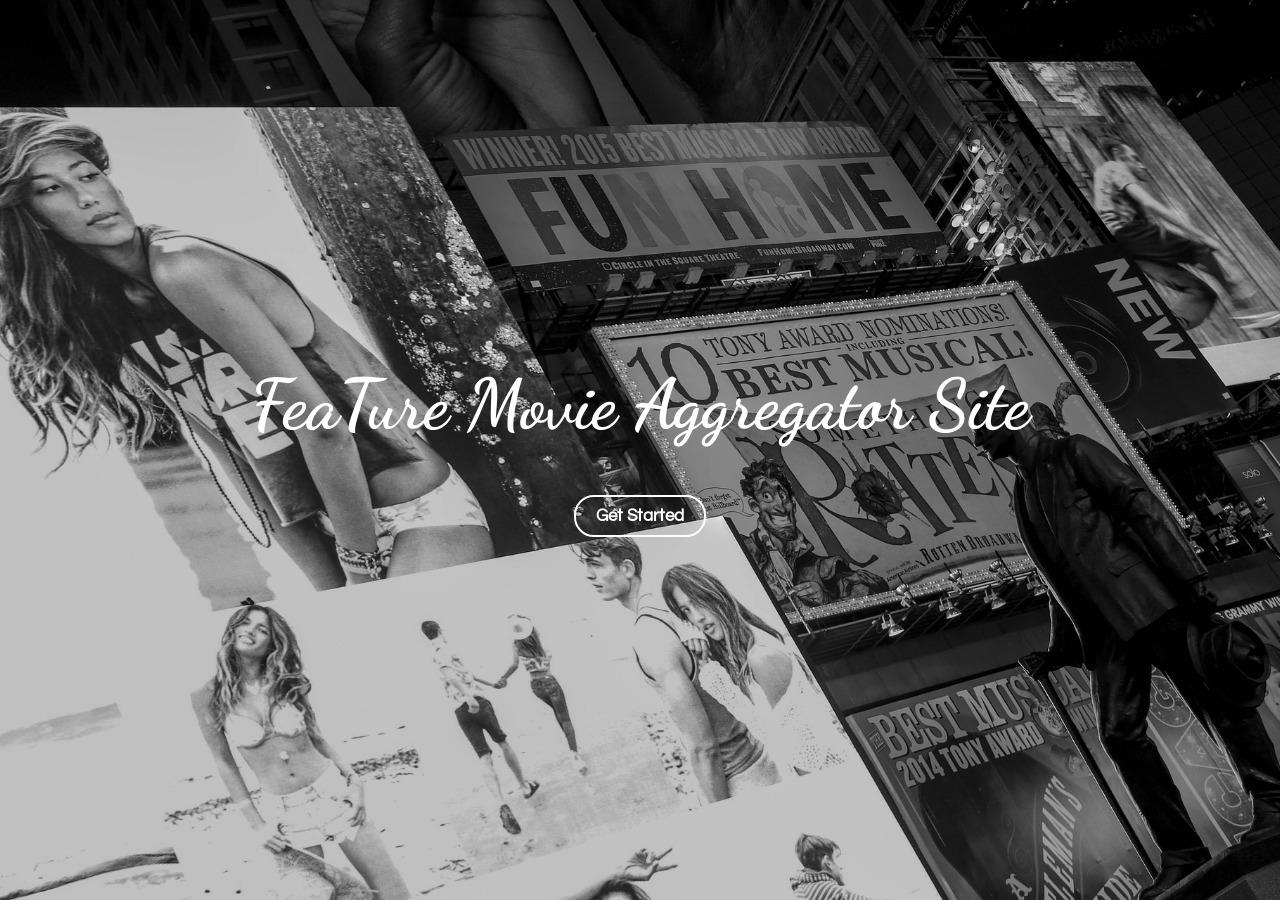
<file: MovieReview/src/main/resources/static/index.html>
<!--<!DOCTYPE html>-->
<!--<html lang="en">-->

<!--<head>-->

<!-- <meta charset="utf-8">-->
<!-- <meta name="viewport" content="width=device-width, initial-scale=1, shrink-to-fit=no">-->
<!-- <meta name="description" content="">-->
<!-- <meta name="author" content="">-->

<!-- <title>Simple Sidebar - Start Bootstrap Template</title>-->

<!-- &lt;!&ndash; Bootstrap core CSS &ndash;&gt;-->
<!--  <link href="vendor/bootstrap/css/bootstrap.min.css" rel="stylesheet">-->

<!--  &lt;!&ndash; Custom styles for this template &ndash;&gt;-->
<!--  <link href="css/simple-sidebar.css" rel="stylesheet">-->

<!--</head>-->

<!--<body>-->

<!--  <div class="d-flex" id="wrapper">-->

<!--    &lt;!&ndash; Sidebar &ndash;&gt;-->
<!--    <div class="bg-light border-right" id="sidebar-wrapper">-->
<!--      <div class="sidebar-heading">Start Bootstrap </div>-->
<!--      <div class="list-group list-group-flush">-->
<!--        <a href="#" class="list-group-item list-group-item-action bg-light">Dashboard</a>-->
<!--        <a href="read.html" class="list-group-item list-group-item-action bg-light">Shortcuts</a>-->
<!--        <a href="#" class="list-group-item list-group-item-action bg-light">Overview</a>-->
<!--        <a href="#" class="list-group-item list-group-item-action bg-light">Events</a>-->
<!--        <a href="#" class="list-group-item list-group-item-action bg-light">Profile</a>-->
<!--        <a href="#" class="list-group-item list-group-item-action bg-light">Status</a>-->
<!--      </div>-->
<!--    </div>-->
<!--    &lt;!&ndash; /#sidebar-wrapper &ndash;&gt;-->

<!--    &lt;!&ndash; Page Content &ndash;&gt;-->
<!--    <div id="page-content-wrapper">-->

<!--      <nav class="navbar navbar-expand-lg navbar-light bg-light border-bottom">-->
<!--        <button class="btn btn-primary" id="menu-toggle">Toggle Menu</button>-->

<!--        <button class="navbar-toggler" type="button" data-toggle="collapse" data-target="#navbarSupportedContent" aria-controls="navbarSupportedContent" aria-expanded="false" aria-label="Toggle navigation">-->
<!--          <span class="navbar-toggler-icon"></span>-->
<!--        </button>-->

<!--        <div class="collapse navbar-collapse" id="navbarSupportedContent">-->
<!--          <ul class="navbar-nav ml-auto mt-2 mt-lg-0">-->
<!--            <li class="nav-item active">-->
<!--              <a class="nav-link" href="#">Home <span class="sr-only">(current)</span></a>-->
<!--            </li>-->
<!--            <li class="nav-item">-->
<!--              <a class="nav-link" href="#">Link</a>-->
<!--            </li>-->
<!--            <li class="nav-item dropdown">-->
<!--              <a class="nav-link dropdown-toggle" href="#" id="navbarDropdown" role="button" data-toggle="dropdown" aria-haspopup="true" aria-expanded="false">-->
<!--                Dropdown-->
<!--              </a>-->
<!--              <div class="dropdown-menu dropdown-menu-right" aria-labelledby="navbarDropdown">-->
<!--                <a class="dropdown-item" href="#">Action</a>-->
<!--                <a class="dropdown-item" href="#">Another action</a>-->
<!--                <div class="dropdown-divider"></div>-->
<!--                <a class="dropdown-item" href="#">Something else here</a>-->
<!--              </div>-->
<!--            </li>-->
<!--          </ul>-->
<!--        </div>-->
<!--      </nav>-->

<!--      <div class="container-fluid">-->
<!--        <h1 class="mt-4">Simple Sidebar</h1>-->
<!--        <p>The starting state of the menu will appear collapsed on smaller screens, and will appear non-collapsed on larger screens. When toggled using the button below, the menu will change.</p>-->
<!--        <p>Make sure to keep all page content within the <code>#page-content-wrapper</code>. The top navbar is optional, and just for demonstration. Just create an element with the <code>#menu-toggle</code> ID which will toggle the menu when clicked.</p>-->
<!--      </div>-->
<!--    </div>-->
<!--    &lt;!&ndash; /#page-content-wrapper &ndash;&gt;-->

<!--  </div>-->
<!--  &lt;!&ndash; /#wrapper &ndash;&gt;-->

<!--  &lt;!&ndash; Bootstrap core JavaScript &ndash;&gt;-->
<!--  <script src="vendor/jquery/jquery.min.js"></script>-->
<!--  <script src="vendor/bootstrap/js/bootstrap.bundle.min.js"></script>-->

<!--  &lt;!&ndash; Menu Toggle Script &ndash;&gt;-->
<!--  <script>-->
<!--    $("#menu-toggle").click(function(e) {-->
<!--      e.preventDefault();-->
<!--      $("#wrapper").toggleClass("toggled");-->
<!--    });-->
<!--  </script>-->

<!--</body>-->

<!--</html>-->


<!DOCTYPE html>
<html>
<head>
  <meta charset="utf-8"/>
  <title>Movie Review Main Page</title>
  <link href="https://fonts.googleapis.com/css2?family=Dancing+Script&family=Questrial&display=swap" rel="stylesheet">
  <link rel="stylesheet" href="./css/style.css" />
  <style>
    #main {
      background-image: url("./image/adult-1853172_1920.jpg");
      background-repeat: no-repeat;
      background-size: cover;
    }

  </style>
</head>
<body>

<div id="main">
  <div id="contents">
    <h1>FeaTure Movie Aggregator Site</h1>
    <p></p>
    <BR>
    <BR>
    <a href="main.html">Get Started</a>
  </div>
</div>
</body>
</html>
</file>
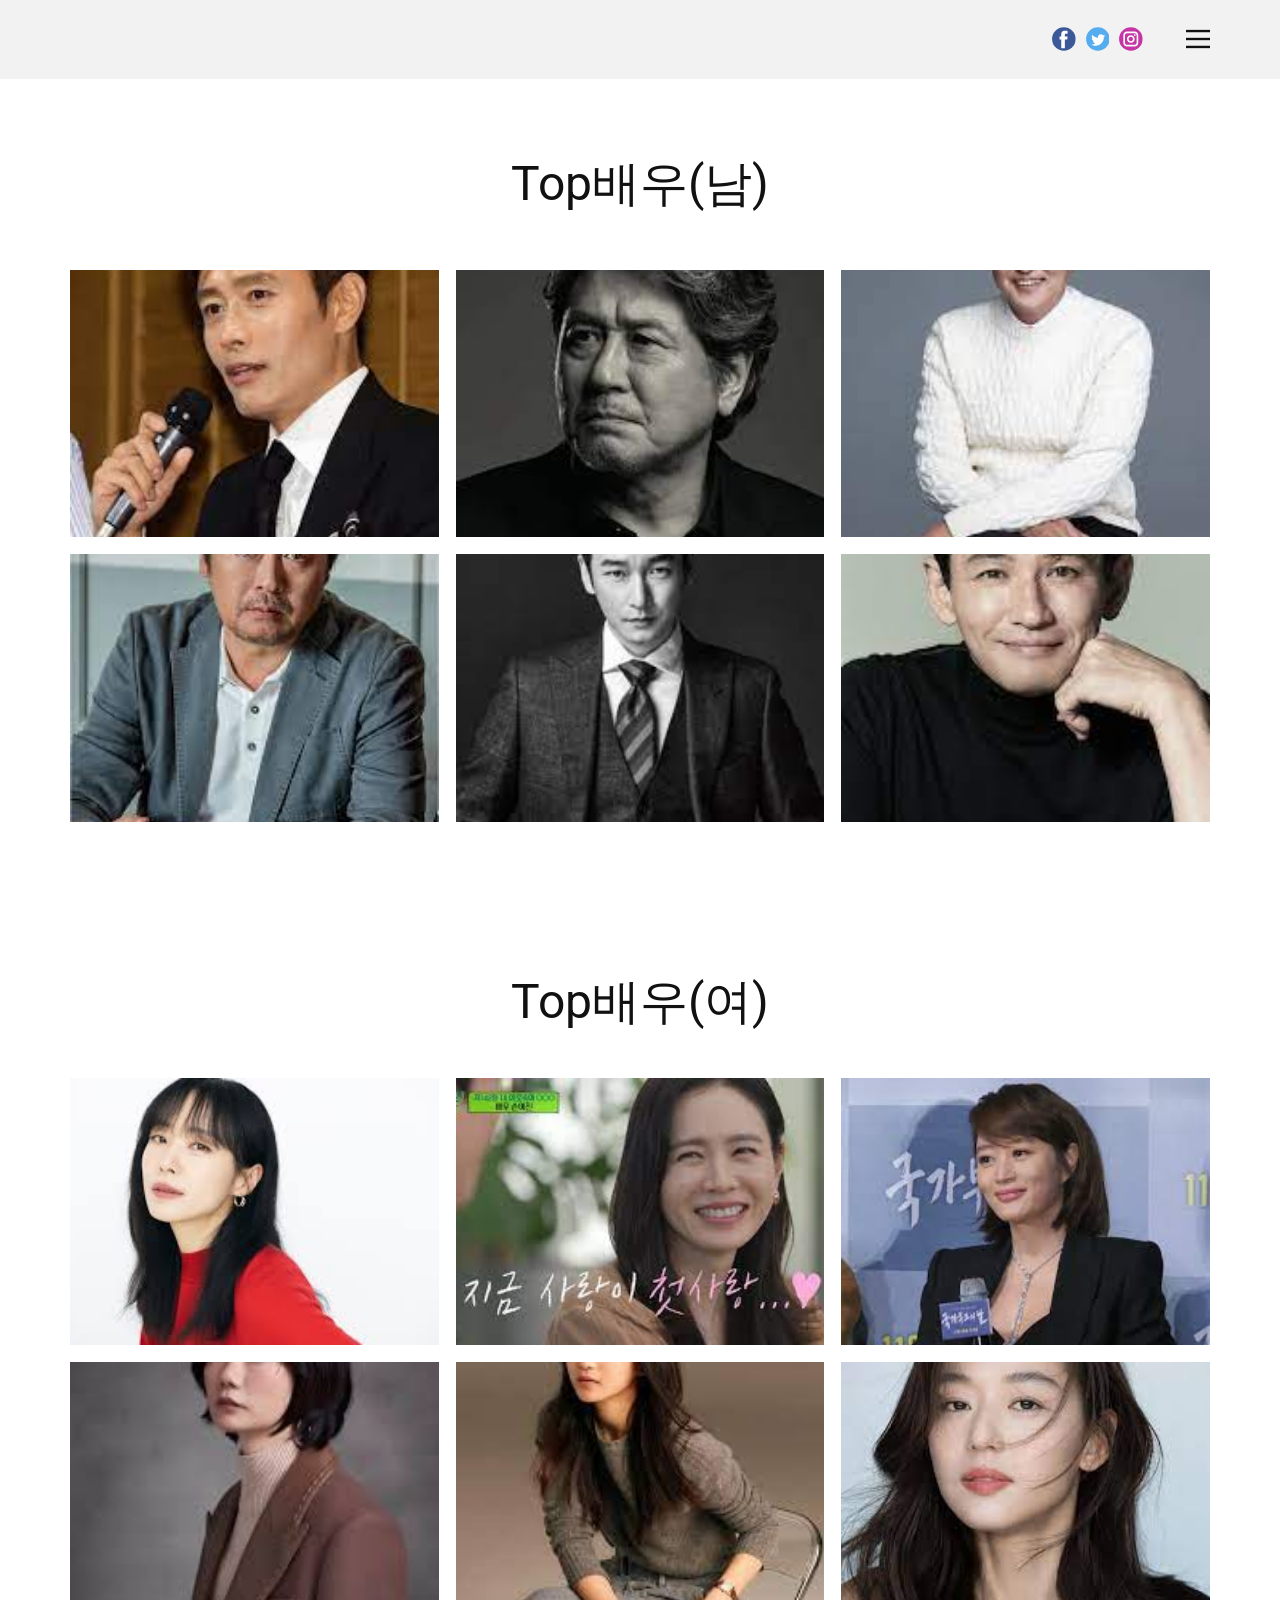
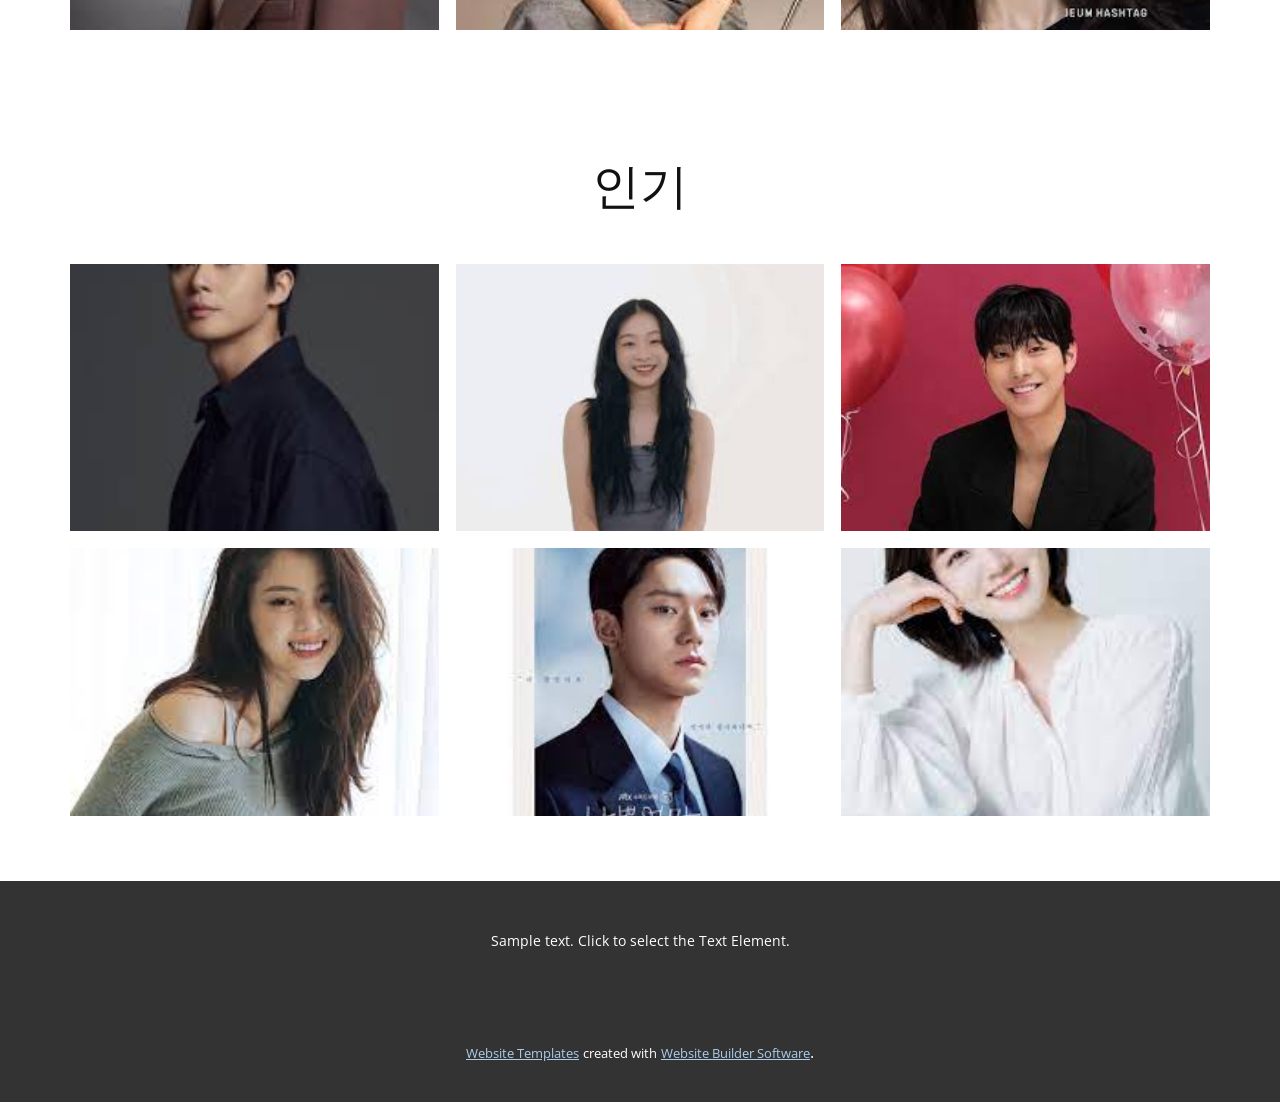
<file: MovieReview/src/main/resources/static/Contact.html>
<!DOCTYPE html>
<html style="font-size: 16px;" lang="en"><head>
    <meta name="viewport" content="width=device-width, initial-scale=1.0">
    <meta charset="utf-8">
    <meta name="keywords" content="Top배우(남), Top배우(여), 신인">
    <meta name="description" content="">
    <title>Contact</title>
    <link rel="stylesheet" href="nicepage.css" media="screen">
<link rel="stylesheet" href="Contact.css" media="screen">
    <script class="u-script" type="text/javascript" src="jquery.js" defer=""></script>
    <script class="u-script" type="text/javascript" src="nicepage.js" defer=""></script>
    <meta name="generator" content="Nicepage 5.10.10, nicepage.com">
    <link id="u-theme-google-font" rel="stylesheet" href="https://fonts.googleapis.com/css?family=Roboto:100,100i,300,300i,400,400i,500,500i,700,700i,900,900i|Open+Sans:300,300i,400,400i,500,500i,600,600i,700,700i,800,800i">
    
    
    
    
    <script type="application/ld+json">{
		"@context": "http://schema.org",
		"@type": "Organization",
		"name": "",
		"sameAs": []
}</script>
    <meta name="theme-color" content="#478ac9">
    <meta property="og:title" content="Contact">
    <meta property="og:type" content="website">
  <meta data-intl-tel-input-cdn-path="intlTelInput/"></head>
  <body class="u-body u-xl-mode" data-lang="en"><header class="u-clearfix u-grey-5 u-header u-header" id="sec-e3a7"><div class="u-clearfix u-sheet u-sheet-1">
        <nav class="u-align-left u-menu u-menu-hamburger u-offcanvas u-menu-1" data-responsive-from="XL">
          <div class="menu-collapse" style="font-size: 1rem;">
            <a class="u-button-style u-nav-link" href="#" style="padding: 4px 0px; font-size: calc(1em + 8px);">
              <svg class="u-svg-link" preserveAspectRatio="xMidYMin slice" viewBox="0 0 302 302" style=""><use xmlns:xlink="http://www.w3.org/1999/xlink" xlink:href="#svg-8a8f"></use></svg>
              <svg xmlns="http://www.w3.org/2000/svg" xmlns:xlink="http://www.w3.org/1999/xlink" version="1.1" id="svg-8a8f" x="0px" y="0px" viewBox="0 0 302 302" style="enable-background:new 0 0 302 302;" xml:space="preserve" class="u-svg-content"><g><rect y="36" width="302" height="30"></rect><rect y="236" width="302" height="30"></rect><rect y="136" width="302" height="30"></rect>
</g><g></g><g></g><g></g><g></g><g></g><g></g><g></g><g></g><g></g><g></g><g></g><g></g><g></g><g></g><g></g></svg>
            </a>
          </div>
          <div class="u-custom-menu u-nav-container">
            <ul class="u-nav u-unstyled u-nav-1"><li class="u-nav-item"><a class="u-button-style u-nav-link u-text-active-palette-1-base u-text-hover-palette-2-base" href="Contact.html" style="padding: 10px 20px;">Contact</a>
</li><li class="u-nav-item"><a class="u-button-style u-nav-link u-text-active-palette-1-base u-text-hover-palette-2-base" href="Page-1.html" style="padding: 10px 20px;">Page 1</a>
</li></ul>
          </div>
          <div class="u-custom-menu u-nav-container-collapse">
            <div class="u-align-center u-black u-container-style u-inner-container-layout u-opacity u-opacity-95 u-sidenav">
              <div class="u-inner-container-layout u-sidenav-overflow">
                <div class="u-menu-close"></div>
                <ul class="u-align-center u-nav u-popupmenu-items u-unstyled u-nav-2"><li class="u-nav-item"><a class="u-button-style u-nav-link" href="Contact.html">Contact</a>
</li><li class="u-nav-item"><a class="u-button-style u-nav-link" href="Page-1.html">Page 1</a>
</li></ul>
              </div>
            </div>
            <div class="u-black u-menu-overlay u-opacity u-opacity-70"></div>
          </div>
        </nav>
        <div class="u-social-icons u-spacing-10 u-social-icons-1">
          <a class="u-social-url" title="facebook" target="_blank" href=""><span class="u-icon u-social-facebook u-social-icon u-icon-1"><svg class="u-svg-link" preserveAspectRatio="xMidYMin slice" viewBox="0 0 112 112" style=""><use xmlns:xlink="http://www.w3.org/1999/xlink" xlink:href="#svg-f78c"></use></svg><svg class="u-svg-content" viewBox="0 0 112 112" x="0" y="0" id="svg-f78c"><circle fill="currentColor" cx="56.1" cy="56.1" r="55"></circle><path fill="#FFFFFF" d="M73.5,31.6h-9.1c-1.4,0-3.6,0.8-3.6,3.9v8.5h12.6L72,58.3H60.8v40.8H43.9V58.3h-8V43.9h8v-9.2
      c0-6.7,3.1-17,17-17h12.5v13.9H73.5z"></path></svg></span>
          </a>
          <a class="u-social-url" title="twitter" target="_blank" href=""><span class="u-icon u-social-icon u-social-twitter u-icon-2"><svg class="u-svg-link" preserveAspectRatio="xMidYMin slice" viewBox="0 0 112 112" style=""><use xmlns:xlink="http://www.w3.org/1999/xlink" xlink:href="#svg-f1ee"></use></svg><svg class="u-svg-content" viewBox="0 0 112 112" x="0" y="0" id="svg-f1ee"><circle fill="currentColor" class="st0" cx="56.1" cy="56.1" r="55"></circle><path fill="#FFFFFF" d="M83.8,47.3c0,0.6,0,1.2,0,1.7c0,17.7-13.5,38.2-38.2,38.2C38,87.2,31,85,25,81.2c1,0.1,2.1,0.2,3.2,0.2
      c6.3,0,12.1-2.1,16.7-5.7c-5.9-0.1-10.8-4-12.5-9.3c0.8,0.2,1.7,0.2,2.5,0.2c1.2,0,2.4-0.2,3.5-0.5c-6.1-1.2-10.8-6.7-10.8-13.1
      c0-0.1,0-0.1,0-0.2c1.8,1,3.9,1.6,6.1,1.7c-3.6-2.4-6-6.5-6-11.2c0-2.5,0.7-4.8,1.8-6.7c6.6,8.1,16.5,13.5,27.6,14
      c-0.2-1-0.3-2-0.3-3.1c0-7.4,6-13.4,13.4-13.4c3.9,0,7.3,1.6,9.8,4.2c3.1-0.6,5.9-1.7,8.5-3.3c-1,3.1-3.1,5.8-5.9,7.4
      c2.7-0.3,5.3-1,7.7-2.1C88.7,43,86.4,45.4,83.8,47.3z"></path></svg></span>
          </a>
          <a class="u-social-url" title="instagram" target="_blank" href=""><span class="u-icon u-social-icon u-social-instagram u-icon-3"><svg class="u-svg-link" preserveAspectRatio="xMidYMin slice" viewBox="0 0 112 112" style=""><use xmlns:xlink="http://www.w3.org/1999/xlink" xlink:href="#svg-1785"></use></svg><svg class="u-svg-content" viewBox="0 0 112 112" x="0" y="0" id="svg-1785"><circle fill="currentColor" cx="56.1" cy="56.1" r="55"></circle><path fill="#FFFFFF" d="M55.9,38.2c-9.9,0-17.9,8-17.9,17.9C38,66,46,74,55.9,74c9.9,0,17.9-8,17.9-17.9C73.8,46.2,65.8,38.2,55.9,38.2
      z M55.9,66.4c-5.7,0-10.3-4.6-10.3-10.3c-0.1-5.7,4.6-10.3,10.3-10.3c5.7,0,10.3,4.6,10.3,10.3C66.2,61.8,61.6,66.4,55.9,66.4z"></path><path fill="#FFFFFF" d="M74.3,33.5c-2.3,0-4.2,1.9-4.2,4.2s1.9,4.2,4.2,4.2s4.2-1.9,4.2-4.2S76.6,33.5,74.3,33.5z"></path><path fill="#FFFFFF" d="M73.1,21.3H38.6c-9.7,0-17.5,7.9-17.5,17.5v34.5c0,9.7,7.9,17.6,17.5,17.6h34.5c9.7,0,17.5-7.9,17.5-17.5V38.8
      C90.6,29.1,82.7,21.3,73.1,21.3z M83,73.3c0,5.5-4.5,9.9-9.9,9.9H38.6c-5.5,0-9.9-4.5-9.9-9.9V38.8c0-5.5,4.5-9.9,9.9-9.9h34.5
      c5.5,0,9.9,4.5,9.9,9.9V73.3z"></path></svg></span>
          </a>
        </div>
      </div></header>
    <section class="u-align-center u-clearfix u-section-1" id="sec-5588">
      <div class="u-clearfix u-sheet u-sheet-1">
        <h2 class="u-text u-text-default u-text-1">Top배우(남)</h2>
        <div class="u-expanded-width u-gallery u-layout-grid u-lightbox u-show-text-on-hover u-gallery-1">

          <div class="u-gallery-inner u-gallery-inner-1">

            <div class="u-effect-fade u-gallery-item">

              <div class="u-back-slide">

                <img class="u-back-image u-expanded" src="[data-uri]" >

              </div>

              <div class="u-over-slide u-shading u-over-slide-1">
                <h3 class="u-gallery-heading"></h3>
                <a href="http://localhost:63342/%EC%BA%A1%EC%8A%A4%ED%86%A4/mreview.main/static/LeeByunghun.html?_ijt=ngeu8pqhovlchojjisp4ucvttj&_ij_reload=RELOAD_ON_SAVE">이병헌</a>
                <p class="u-gallery-text"></p>

              </div>

            </div>

            <div class="u-effect-fade u-gallery-item">
              <div class="u-back-slide">
                <img class="u-back-image u-expanded" src="[data-uri]">
              </div>
              <div class="u-over-slide u-shading u-over-slide-2">
                <h3 class="u-gallery-heading"></h3>
                <a href="http://localhost:8080/">최민식</a>
                <p class="u-gallery-text"></p>
              </div>
            </div>
            <div class="u-effect-fade u-gallery-item">
              <div class="u-back-slide">
                <img class="u-back-image u-expanded" src="[data-uri]">
              </div>
              <div class="u-over-slide u-shading u-over-slide-3">
                <h3 class="u-gallery-heading"></h3>
                <a href="http://localhost:8080/">송강호</a>
                <p class="u-gallery-text"></p>
              </div>
            </div>
            <div class="u-effect-fade u-gallery-item">
              <div class="u-back-slide">
                <img class="u-back-image u-expanded" src="[data-uri]">
              </div>
              <div class="u-over-slide u-shading u-over-slide-4">
                <h3 class="u-gallery-heading"></h3>
                <a href="http://localhost:8080/">김윤석</a>
                <p class="u-gallery-text"></p>
              </div>
            </div>
            <div class="u-effect-fade u-gallery-item">
              <div class="u-back-slide">
                <img class="u-back-image u-expanded" src="[data-uri]">
              </div>
              <div class="u-over-slide u-shading u-over-slide-5">
                <h3 class="u-gallery-heading"></h3>
                <a href="http://localhost:8080/">조승우</a>
                <p class="u-gallery-text"></p>
              </div>
            </div>
            <div class="u-effect-fade u-gallery-item">
              <div class="u-back-slide">
                <img class="u-back-image u-expanded" src="[data-uri]">
              </div>
              <div class="u-over-slide u-shading u-over-slide-6">
                <h3 class="u-gallery-heading"></h3>
                <a href="http://localhost:8080/">황정민</a>
                <p class="u-gallery-text"></p>
              </div>
            </div>
          </div>
        </div>
      </div>
    </section>

    <section class="u-align-center u-clearfix u-section-2" id="sec-7fee">
      <div class="u-clearfix u-sheet u-sheet-1">
        <h2 class="u-text u-text-default u-text-1">Top배우(여)</h2>
        <div class="u-expanded-width u-gallery u-layout-grid u-lightbox u-show-text-on-hover u-gallery-1">
          <div class="u-gallery-inner u-gallery-inner-1">
            <div class="u-effect-fade u-gallery-item">
              <div class="u-back-slide">
                <img class="u-back-image u-expanded" src="[data-uri]">
              </div>
              <div class="u-over-slide u-shading u-over-slide-1">
                <h3 class="u-gallery-heading"></h3>
                <a href="http://localhost:8080/">전도연</a>
                <p class="u-gallery-text"></p>
              </div>
            </div>
            <div class="u-effect-fade u-gallery-item">
              <div class="u-back-slide">
                <img class="u-back-image u-expanded" src="[data-uri]">
              </div>
              <div class="u-over-slide u-shading u-over-slide-2">
                <h3 class="u-gallery-heading"></h3>
                <a href="http://localhost:8080/">손예진</a>
                <p class="u-gallery-text"></p>
              </div>
            </div>
            <div class="u-effect-fade u-gallery-item">
              <div class="u-back-slide">
                <img class="u-back-image u-expanded" src="[data-uri]">
              </div>
              <div class="u-over-slide u-shading u-over-slide-3">
                <h3 class="u-gallery-heading"></h3>
                <a href="http://localhost:8080/">김혜수</a>
                <p class="u-gallery-text"></p>
              </div>
            </div>
            <div class="u-effect-fade u-gallery-item">
              <div class="u-back-slide">
                <img class="u-back-image u-expanded" src="[data-uri]">
              </div>
              <div class="u-over-slide u-shading u-over-slide-4">
                <h3 class="u-gallery-heading"></h3>
                <a href="http://localhost:8080/">배두나</a>
                <p class="u-gallery-text"></p>
              </div>
            </div>
            <div class="u-effect-fade u-gallery-item">
              <div class="u-back-slide">
                <img class="u-back-image u-expanded" src="[data-uri]">
              </div>
              <div class="u-over-slide u-shading u-over-slide-5">
                <h3 class="u-gallery-heading"></h3>
                <a href="http://localhost:8080/">김태리</a>
                <p class="u-gallery-text"></p>
              </div>
            </div>
            <div class="u-effect-fade u-gallery-item">
              <div class="u-back-slide">
                <img class="u-back-image u-expanded" src="[data-uri]">
              </div>
              <div class="u-over-slide u-shading u-over-slide-6">
                <h3 class="u-gallery-heading"></h3>
                <a href="http://localhost:8080/">전지현</a>
                <p class="u-gallery-text"></p>
              </div>
            </div>
          </div>
        </div>
      </div>
    </section>
    <section class="u-align-center u-clearfix u-section-3" id="sec-9ba1">
      <div class="u-clearfix u-sheet u-sheet-1">
        <h2 class="u-text u-text-default u-text-1">인기</h2>
        <div class="u-expanded-width u-gallery u-layout-grid u-lightbox u-show-text-on-hover u-gallery-1">
          <div class="u-gallery-inner u-gallery-inner-1">
            <div class="u-effect-fade u-gallery-item">
              <div class="u-back-slide">
                <img class="u-back-image u-expanded" src="[data-uri]">
              </div>
              <div class="u-over-slide u-shading u-over-slide-1">
                <h3 class="u-gallery-heading"></h3>
                <a href="http://localhost:8080/">박서준</a>
                <p class="u-gallery-text"></p>
              </div>
            </div>
            <div class="u-effect-fade u-gallery-item">
              <div class="u-back-slide">
                <img class="u-back-image u-expanded" src="[data-uri]">
              </div>
              <div class="u-over-slide u-shading u-over-slide-2">
                <h3 class="u-gallery-heading"></h3>
                <a href="http://localhost:8080/">김다미</a>
                <p class="u-gallery-text"></p>
              </div>
            </div>
            <div class="u-effect-fade u-gallery-item">
              <div class="u-back-slide">
                <img class="u-back-image u-expanded" src="[data-uri]">
              </div>
              <div class="u-over-slide u-shading u-over-slide-3">
                <h3 class="u-gallery-heading"></h3>
                <a href="http://localhost:8080/">안효섭</a>
                <p class="u-gallery-text"></p>
              </div>
            </div>
            <div class="u-effect-fade u-gallery-item">
              <div class="u-back-slide">
                <img class="u-back-image u-expanded" src="[data-uri]">
              </div>
              <div class="u-over-slide u-shading u-over-slide-4">
                <h3 class="u-gallery-heading"></h3>
                <a href="http://localhost:8080/">한소희</a>
                <p class="u-gallery-text"></p>
              </div>
            </div>
            <div class="u-effect-fade u-gallery-item">
              <div class="u-back-slide">
                <img class="u-back-image u-expanded" src="[data-uri]">
              </div>
              <div class="u-over-slide u-shading u-over-slide-5">
                <h3 class="u-gallery-heading"></h3>
                <a href="http://localhost:8080/">이도현</a>
                <p class="u-gallery-text"></p>
              </div>
            </div>
            <div class="u-effect-fade u-gallery-item">
              <div class="u-back-slide">
                <img class="u-back-image u-expanded" src="[data-uri]">
              </div>
              <div class="u-over-slide u-shading u-over-slide-6">
                <h3 class="u-gallery-heading"></h3>
                <a href="http://localhost:8080/">박은빈</a>
                <p class="u-gallery-text"></p>
              </div>
            </div>
          </div>
        </div>
      </div>
    </section>
    
    
    <footer class="u-align-center u-clearfix u-footer u-grey-80 u-footer" id="sec-5ece"><div class="u-clearfix u-sheet u-sheet-1">
        <p class="u-small-text u-text u-text-variant u-text-1">Sample text. Click to select the Text Element.</p>
      </div></footer>
    <section class="u-backlink u-clearfix u-grey-80">
      <a class="u-link" href="https://nicepage.com/website-templates" target="_blank">
        <span>Website Templates</span>
      </a>
      <p class="u-text">
        <span>created with</span>
      </p>
      <a class="u-link" href="" target="_blank">
        <span>Website Builder Software</span>
      </a>. 
    </section>
  
</body></html>
</file>
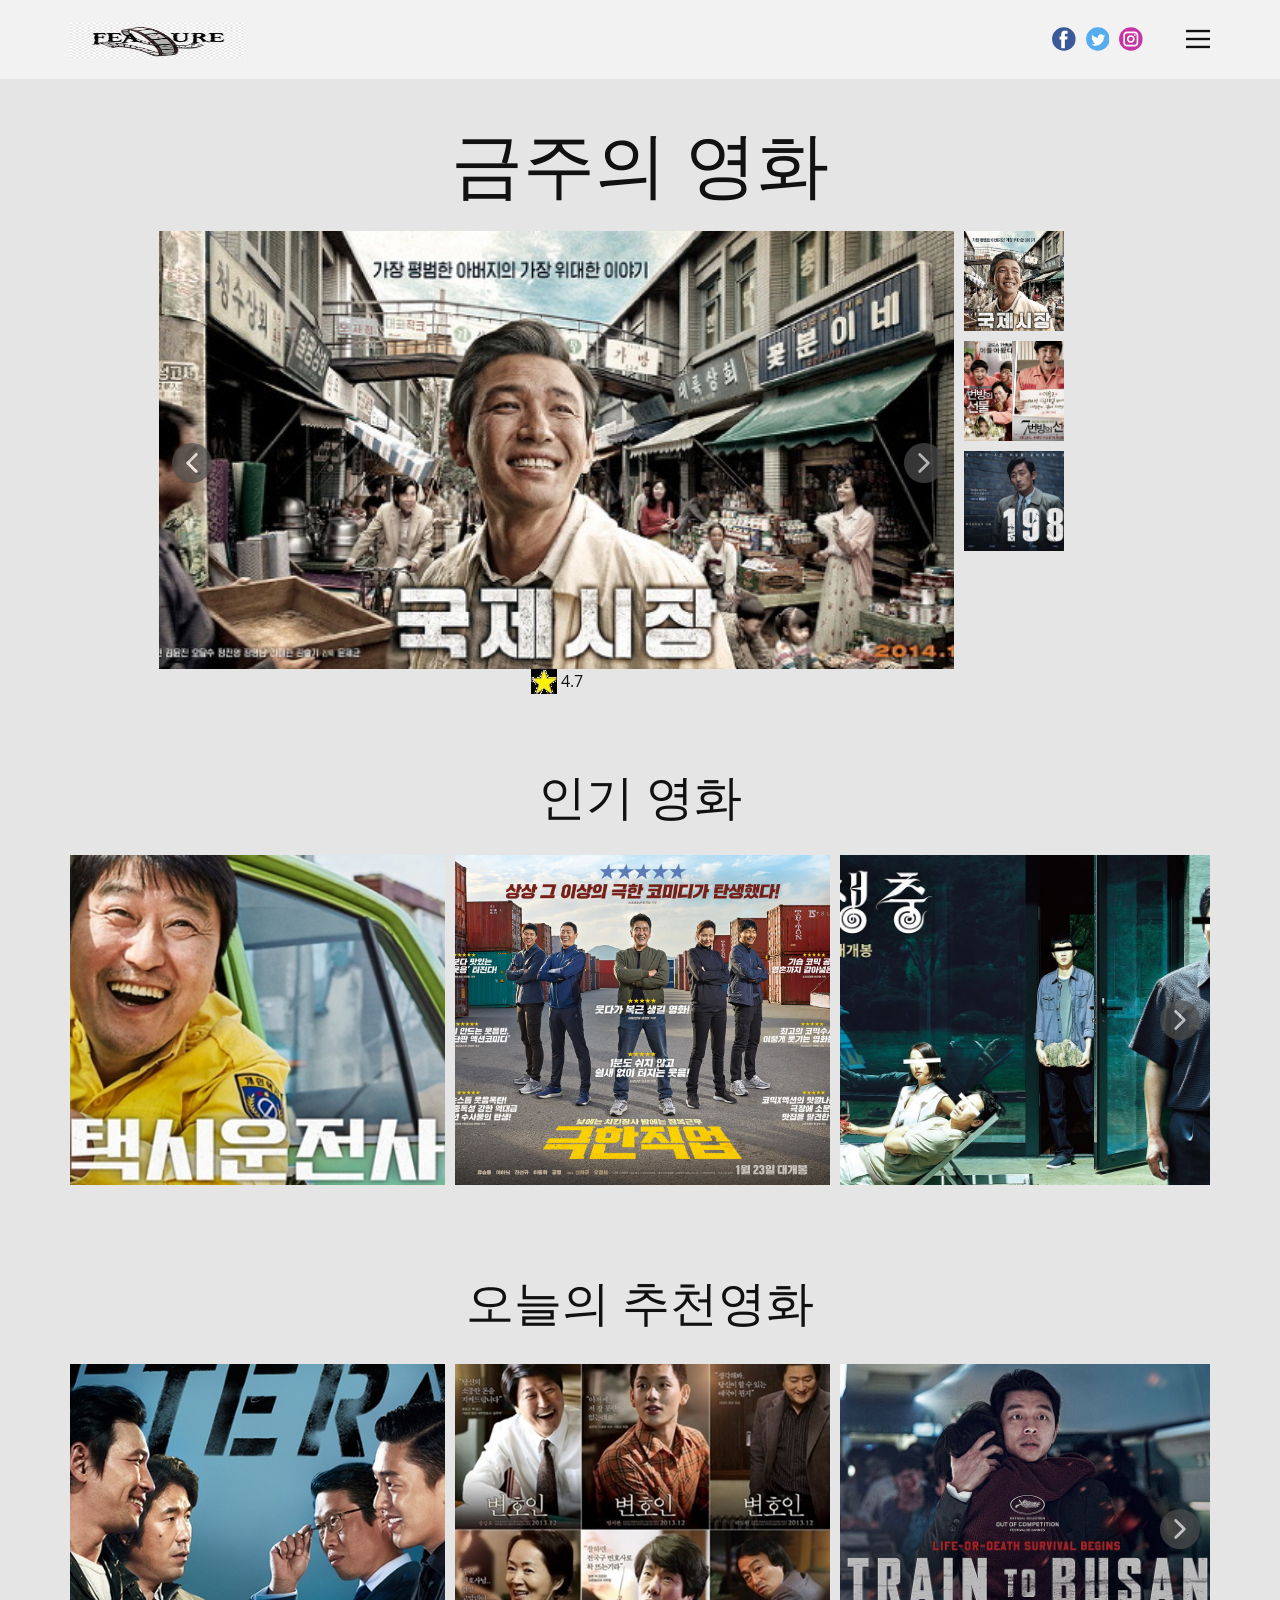
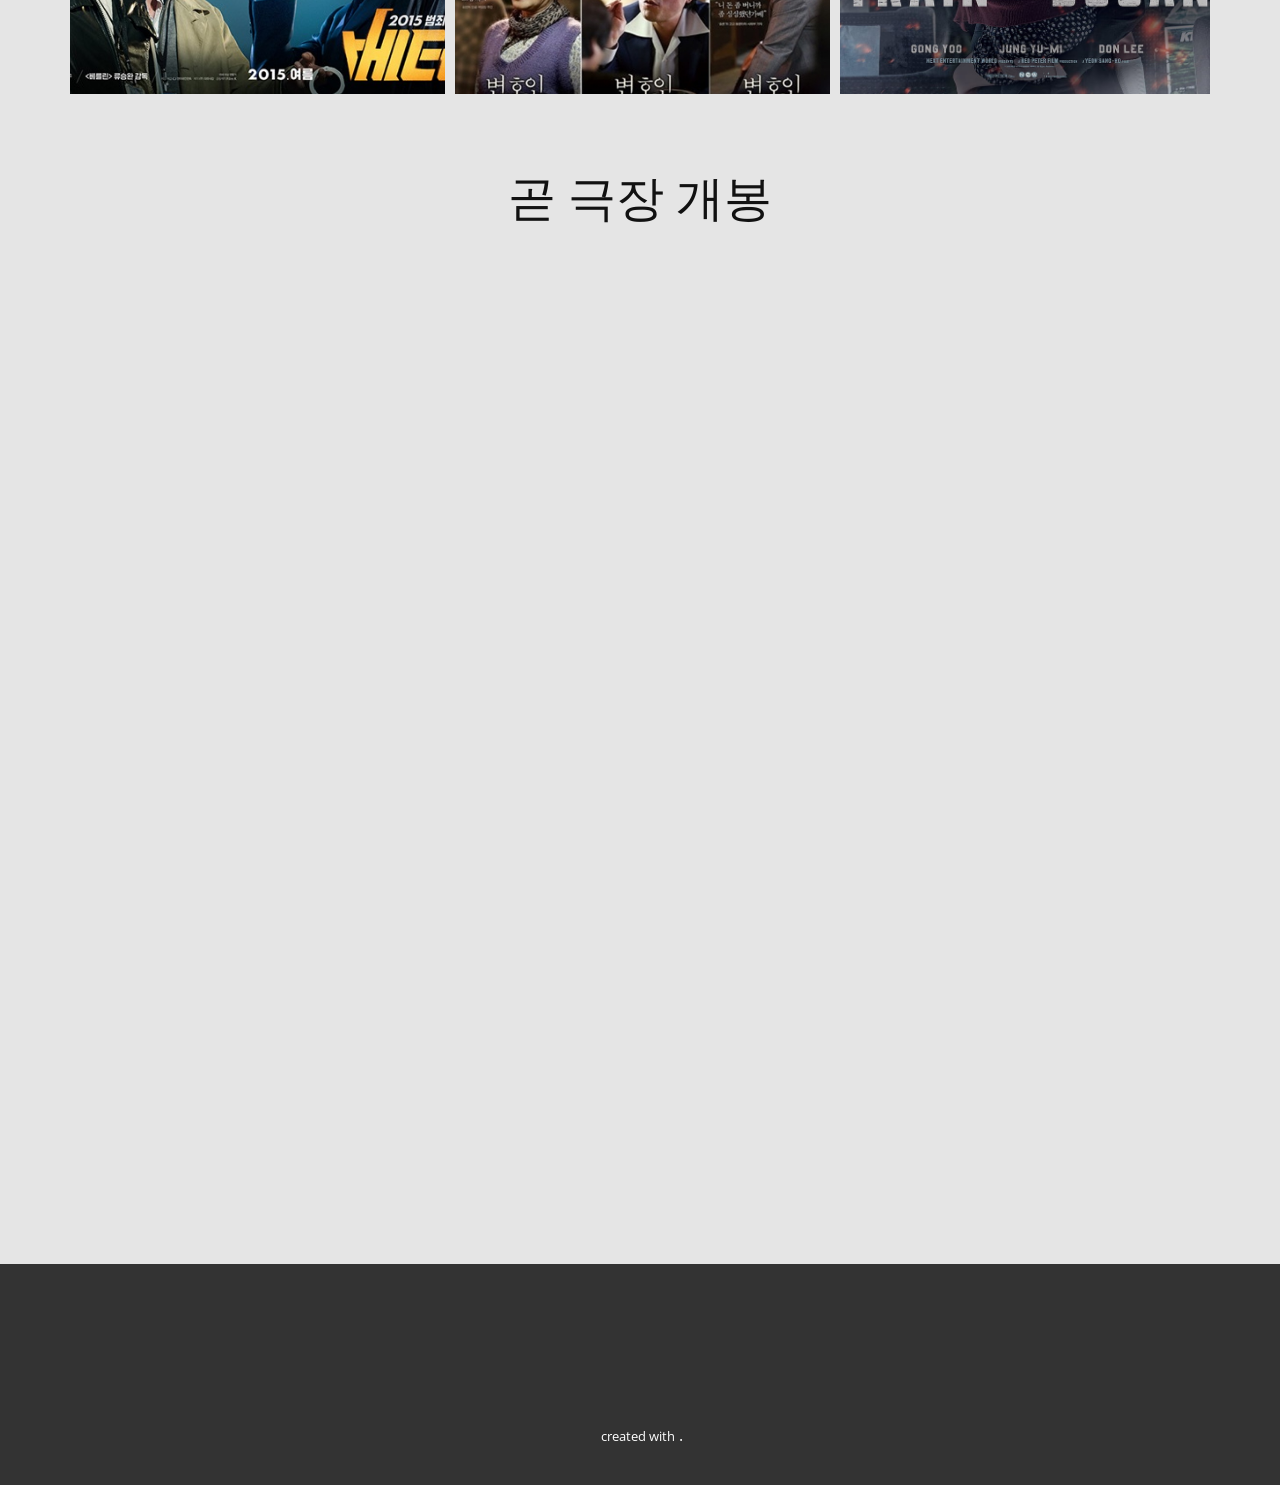
<file: MovieReview/src/main/resources/static/main.html>
<!DOCTYPE html>
<html style="font-size: 16px;" lang="en"><head>
    <meta name="viewport" content="width=device-width, initial-scale=1.0">
    <meta charset="utf-8">
    <meta name="keywords" content="​Book a car rental near you by giving us a call!, ​Best car &amp;amp; van rentals from top suppliers, ​Best valued deals from top car rental companies in USA, ​​Rent the perfect car, ​Car Rental Traveler Information, Car Rentals from $14">
    <meta name="description" content="">
    <title>Page 1</title>
    <link rel="stylesheet" href="nicepage.css" media="screen">
<link rel="stylesheet" href="Page-1.css" media="screen">
    <script class="u-script" type="text/javascript" src="jquery.js" defer=""></script>
    <script class="u-script" type="text/javascript" src="nicepage.js" defer=""></script>
    <meta name="generator" content="Nicepage 5.10.10, nicepage.com">
    <meta name="referrer" content="origin">
    <link id="u-theme-google-font" rel="stylesheet" href="https://fonts.googleapis.com/css?family=Roboto:100,100i,300,300i,400,400i,500,500i,700,700i,900,900i|Open+Sans:300,300i,400,400i,500,500i,600,600i,700,700i,800,800i">
    <style>
        .star-rating {width:26px; }
        .star-rating,.star-rating span {display:inline-block;  height:25px;  background:url(star.png); }
        .star-rating span{background-position:left bottom; line-height:0; vertical-align:top; }
    </style>





    <script type="application/ld+json">{
		"@context": "http://schema.org",
		"@type": "Organization",
		"name": "",
		"logo": "./image/default-logo.png",
		"sameAs": []
}

    </script>
    <meta name="theme-color" content="#478ac9">
    <meta property="og:title" content="Page 1">
    <meta property="og:type" content="website">
  <meta data-intl-tel-input-cdn-path="intlTelInput/"></head>
  <body data-home-page="Page-1.html" data-home-page-title="Page 1" class="u-body u-xl-mode" data-lang="en">

  <header class="u-clearfix u-grey-5 u-header u-header" id="sec-e3a7"><div class="u-clearfix u-sheet u-sheet-1">
        <nav class="u-align-left u-menu u-menu-dropdown u-offcanvas u-menu-1" data-responsive-from="XL">
          <div class="menu-collapse" style="font-size: 1rem;">
            <a class="u-button-style u-nav-link" href="#" style="padding: 4px 0px; font-size: calc(1em + 8px);">
              <svg class="u-svg-link" preserveAspectRatio="xMidYMin slice" viewBox="0 0 302 302" style=""><use xmlns:xlink="http://www.w3.org/1999/xlink" xlink:href="#svg-8a8f"></use></svg>
              <svg xmlns="http://www.w3.org/2000/svg" xmlns:xlink="http://www.w3.org/1999/xlink" version="1.1" id="svg-8a8f" x="0px" y="0px" viewBox="0 0 302 302" style="enable-background:new 0 0 302 302;" xml:space="preserve" class="u-svg-content"><g><rect y="36" width="302" height="30"></rect><rect y="236" width="302" height="30"></rect><rect y="136" width="302" height="30"></rect>
</g><g></g><g></g><g></g><g></g><g></g><g></g><g></g><g></g><g></g><g></g><g></g><g></g><g></g><g></g><g></g></svg>
            </a>
          </div>
          <div class="u-custom-menu u-nav-container">
            <ul class="u-nav u-unstyled u-nav-1"><li class="u-nav-item"><a class="u-button-style u-nav-link u-text-active-palette-1-base u-text-hover-palette-2-base" href="../list.html" style="padding: 10px 20px;">Contact</a>
</li><li class="u-nav-item"><a class="u-button-style u-nav-link u-text-active-palette-1-base u-text-hover-palette-2-base" href="Page-1.html" style="padding: 10px 20px;">Page 1</a>
</li></ul>
          </div>
          <div class="u-custom-menu u-nav-container-collapse">
            <div class="u-align-center u-black u-container-style u-inner-container-layout u-opacity u-opacity-95 u-sidenav">
              <div class="u-sidenav-overflow">
                <div class="u-menu-close"></div>
                <ul class="u-align-center u-nav u-popupmenu-items u-unstyled u-nav-2"><li class="u-nav-item"><a class="u-button-style u-nav-link" href="http://localhost:8080/movie/list">영화 목록</a>
</li><li class="u-nav-item"><a class="u-button-style u-nav-link" href="http://localhost:8080/movie/register">영화 등록</a></li>
                    <li class="u-nav-item"><a class="u-button-style u-nav-link" href="http://localhost:63342/%EC%BA%A1%EC%8A%A4%ED%86%A4/mreview.main/static/movieSearch.html?_ijt=nrrlaqvo2nud4gkrhnplgk16l9&_ij_reload=RELOAD_ON_SAVE">영화 검색</a></li>
                    <li class="u-nav-item"><a class="u-button-style u-nav-link" href="http://localhost:63342/%EC%BA%A1%EC%8A%A4%ED%86%A4/mreview.main/static/Contact1.html?_ijt=cjrovmg9b72ca1smtdonv1g163&_ij_reload=RELOAD_ON_SAVE">영화 뉴스</a></li>
                    <li class="u-nav-item"><a class="u-button-style u-nav-link" href="http://localhost:8081/question/list">게시판</a></li>
                    <li class="u-nav-item"><a class="u-button-style u-nav-link" href="http://localhost:63342/%EC%BA%A1%EC%8A%A4%ED%86%A4/mreview.main/static/Contact.html?_ijt=2nlrlk0mr11bltq8o4981m6a3a&_ij_reload=RELOAD_ON_SAVE">배우별 영화</a>
                </li><li class="u-nav-item"><a class="u-button-style u-nav-link" href="http://localhost:8081/user/login">로그인</a>
                </li><li class="u-nav-item"><a class="u-button-style u-nav-link" href="http://localhost:8081/user/signup">회원가입</a>
</li></ul>
              </div>
            </div>
            <div class="u-black u-menu-overlay u-opacity u-opacity-70"></div>
          </div>
        </nav>
        <div class="u-social-icons u-spacing-10 u-social-icons-1">
          <a class="u-social-url" title="facebook" target="_blank" href=""><span class="u-icon u-social-facebook u-social-icon u-icon-1"><svg class="u-svg-link" preserveAspectRatio="xMidYMin slice" viewBox="0 0 112 112" style=""><use xmlns:xlink="http://www.w3.org/1999/xlink" xlink:href="#svg-f78c"></use></svg><svg class="u-svg-content" viewBox="0 0 112 112" x="0" y="0" id="svg-f78c"><circle fill="currentColor" cx="56.1" cy="56.1" r="55"></circle><path fill="#FFFFFF" d="M73.5,31.6h-9.1c-1.4,0-3.6,0.8-3.6,3.9v8.5h12.6L72,58.3H60.8v40.8H43.9V58.3h-8V43.9h8v-9.2
      c0-6.7,3.1-17,17-17h12.5v13.9H73.5z"></path></svg></span>
          </a>
          <a class="u-social-url" title="twitter" target="_blank" href=""><span class="u-icon u-social-icon u-social-twitter u-icon-2"><svg class="u-svg-link" preserveAspectRatio="xMidYMin slice" viewBox="0 0 112 112" style=""><use xmlns:xlink="http://www.w3.org/1999/xlink" xlink:href="#svg-f1ee"></use></svg><svg class="u-svg-content" viewBox="0 0 112 112" x="0" y="0" id="svg-f1ee"><circle fill="currentColor" class="st0" cx="56.1" cy="56.1" r="55"></circle><path fill="#FFFFFF" d="M83.8,47.3c0,0.6,0,1.2,0,1.7c0,17.7-13.5,38.2-38.2,38.2C38,87.2,31,85,25,81.2c1,0.1,2.1,0.2,3.2,0.2
      c6.3,0,12.1-2.1,16.7-5.7c-5.9-0.1-10.8-4-12.5-9.3c0.8,0.2,1.7,0.2,2.5,0.2c1.2,0,2.4-0.2,3.5-0.5c-6.1-1.2-10.8-6.7-10.8-13.1
      c0-0.1,0-0.1,0-0.2c1.8,1,3.9,1.6,6.1,1.7c-3.6-2.4-6-6.5-6-11.2c0-2.5,0.7-4.8,1.8-6.7c6.6,8.1,16.5,13.5,27.6,14
      c-0.2-1-0.3-2-0.3-3.1c0-7.4,6-13.4,13.4-13.4c3.9,0,7.3,1.6,9.8,4.2c3.1-0.6,5.9-1.7,8.5-3.3c-1,3.1-3.1,5.8-5.9,7.4
      c2.7-0.3,5.3-1,7.7-2.1C88.7,43,86.4,45.4,83.8,47.3z"></path></svg></span>
          </a>
          <a class="u-social-url" title="instagram" target="_blank" href=""><span class="u-icon u-social-icon u-social-instagram u-icon-3"><svg class="u-svg-link" preserveAspectRatio="xMidYMin slice" viewBox="0 0 112 112" style=""><use xmlns:xlink="http://www.w3.org/1999/xlink" xlink:href="#svg-1785"></use></svg><svg class="u-svg-content" viewBox="0 0 112 112" x="0" y="0" id="svg-1785"><circle fill="currentColor" cx="56.1" cy="56.1" r="55"></circle><path fill="#FFFFFF" d="M55.9,38.2c-9.9,0-17.9,8-17.9,17.9C38,66,46,74,55.9,74c9.9,0,17.9-8,17.9-17.9C73.8,46.2,65.8,38.2,55.9,38.2
      z M55.9,66.4c-5.7,0-10.3-4.6-10.3-10.3c-0.1-5.7,4.6-10.3,10.3-10.3c5.7,0,10.3,4.6,10.3,10.3C66.2,61.8,61.6,66.4,55.9,66.4z"></path><path fill="#FFFFFF" d="M74.3,33.5c-2.3,0-4.2,1.9-4.2,4.2s1.9,4.2,4.2,4.2s4.2-1.9,4.2-4.2S76.6,33.5,74.3,33.5z"></path><path fill="#FFFFFF" d="M73.1,21.3H38.6c-9.7,0-17.5,7.9-17.5,17.5v34.5c0,9.7,7.9,17.6,17.5,17.6h34.5c9.7,0,17.5-7.9,17.5-17.5V38.8
      C90.6,29.1,82.7,21.3,73.1,21.3z M83,73.3c0,5.5-4.5,9.9-9.9,9.9H38.6c-5.5,0-9.9-4.5-9.9-9.9V38.8c0-5.5,4.5-9.9,9.9-9.9h34.5
      c5.5,0,9.9,4.5,9.9,9.9V73.3z"></path></svg></span>
          </a>
        </div>
<!--      <a href="" class="u-image u-logo u-image-1" data-image-width="80" data-image-height="40">-->
<!--          <img src="./image/default-logo.png" class="u-logo-image u-logo-image-1">-->
<!--      </a>-->

      <a href="" class="u-image u-logo u-image-1" data-image-width="300" data-image-height="300">
          <img src="./image/default-logo.png" class="u-logo-image u-logo-image-1" style="width: 175px; height: 35px;">
      </a>
      </div>
  </header>

    <section class="u-align-center u-clearfix u-grey-10 u-section-1" id="sec-216a">

      <div class="u-clearfix u-sheet u-sheet-1">
        <h1 class="u-text u-text-default u-text-1">금주의 영화</h1>
        <div class="u-carousel u-expanded-width-xs u-gallery u-layout-thumbnails u-lightbox u-no-transition u-show-text-always u-thumbnails-position-right u-gallery-1" data-interval="5000" data-u-ride="carousel" id="carousel-7f0c">
          <div class="u-carousel-inner u-gallery-inner" role="listbox">
            <div class="u-active u-carousel-item u-gallery-item u-carousel-item-1">

              <div class="u-back-slide">

                  <img class="u-back-image u-expanded" src="./image/국제시장.jpg">

              </div>
                <div class="wrap-star">
                    <div class='star-rating'>

                        <span style ="width:100%"></span>

                    </div>
                    4.7
                </div>
<!--                <input type="text" class="form-control" name="title" value="4.5" readonly="">-->


              <div class="u-over-slide u-over-slide-1">

                <h3 class="u-gallery-heading">Sample Title</h3>

                <p class="u-gallery-text">Sample Text</p>


              </div>

            </div>

            <div class="u-carousel-item u-gallery-item u-carousel-item-2">

              <div class="u-back-slide">




                <img class="u-back-image u-expanded" src="./image/7번방의선물.jpg">
              </div>
                <div class="wrap-star">
                    <div class='star-rating'>
                        <span style ="width:100%"></span>
                    </div>
                    4.8
                </div>
              <div class="u-over-slide u-over-slide-2">
                <h3 class="u-gallery-heading">Sample Title</h3>
                <p class="u-gallery-text">Sample Text</p>
              </div>
            </div>
            <div class="u-carousel-item u-gallery-item u-carousel-item-3" data-image-width="2836" data-image-height="1875">
              <div class="u-back-slide">
                <img class="u-back-image u-expanded" src="./image/1987.jpeg">
              </div>
                <div class="wrap-star">
                    <div class='star-rating'>
                        <span style ="width:100%"></span>
                    </div>
                    4.7
                </div>
              <div class="u-over-slide u-over-slide-3">
                <h3 class="u-gallery-heading"></h3>
                <p class="u-gallery-text"></p>
              </div>
            </div>

          </div>
          <a class="u-absolute-vcenter u-carousel-control u-carousel-control-prev u-grey-70 u-icon-circle u-opacity u-opacity-70 u-spacing-10 u-text-white u-carousel-control-1" href="#carousel-7f0c" role="button" data-u-slide="prev">
            <span aria-hidden="true">
              <svg viewBox="0 0 451.847 451.847"><path d="M97.141,225.92c0-8.095,3.091-16.192,9.259-22.366L300.689,9.27c12.359-12.359,32.397-12.359,44.751,0
c12.354,12.354,12.354,32.388,0,44.748L173.525,225.92l171.903,171.909c12.354,12.354,12.354,32.391,0,44.744
c-12.354,12.365-32.386,12.365-44.745,0l-194.29-194.281C100.226,242.115,97.141,234.018,97.141,225.92z"></path></svg>
            </span>
            <span class="sr-only">
              <svg viewBox="0 0 451.847 451.847"><path d="M97.141,225.92c0-8.095,3.091-16.192,9.259-22.366L300.689,9.27c12.359-12.359,32.397-12.359,44.751,0
c12.354,12.354,12.354,32.388,0,44.748L173.525,225.92l171.903,171.909c12.354,12.354,12.354,32.391,0,44.744
c-12.354,12.365-32.386,12.365-44.745,0l-194.29-194.281C100.226,242.115,97.141,234.018,97.141,225.92z"></path></svg>
            </span>
          </a>
          <a class="u-absolute-vcenter u-carousel-control u-carousel-control-next u-grey-70 u-icon-circle u-opacity u-opacity-70 u-spacing-10 u-text-white u-carousel-control-2" href="#carousel-7f0c" role="button" data-u-slide="next">
            <span aria-hidden="true">
              <svg viewBox="0 0 451.846 451.847"><path d="M345.441,248.292L151.154,442.573c-12.359,12.365-32.397,12.365-44.75,0c-12.354-12.354-12.354-32.391,0-44.744
L278.318,225.92L106.409,54.017c-12.354-12.359-12.354-32.394,0-44.748c12.354-12.359,32.391-12.359,44.75,0l194.287,194.284
c6.177,6.18,9.262,14.271,9.262,22.366C354.708,234.018,351.617,242.115,345.441,248.292z"></path></svg>
            </span>
            <span class="sr-only">
              <svg viewBox="0 0 451.846 451.847"><path d="M345.441,248.292L151.154,442.573c-12.359,12.365-32.397,12.365-44.75,0c-12.354-12.354-12.354-32.391,0-44.744
L278.318,225.92L106.409,54.017c-12.354-12.359-12.354-32.394,0-44.748c12.354-12.359,32.391-12.359,44.75,0l194.287,194.284
c6.177,6.18,9.262,14.271,9.262,22.366C354.708,234.018,351.617,242.115,345.441,248.292z"></path></svg>
            </span>
          </a>
          <ol class="u-carousel-thumbnails u-spacing-10 u-vertical-spacing u-carousel-thumbnails-1">
            <li class="u-active u-carousel-thumbnail u-carousel-thumbnail-1" data-u-target="#carousel-7f0c" data-u-slide-to="0">
              <img class="u-carousel-thumbnail-image u-image" src="./image/국제시장.jpg">
            </li>
            <li class="u-carousel-thumbnail u-carousel-thumbnail-2" data-u-target="#carousel-7f0c" data-u-slide-to="1">
              <img class="u-carousel-thumbnail-image u-image" src="./image/7번방의선물.jpg">
            </li>
            <li class="u-carousel-thumbnail u-carousel-thumbnail-3" data-u-target="#carousel-7f0c" data-u-slide-to="2">
              <img class="u-carousel-thumbnail-image u-image" src="./image/1987.jpeg">
            </li>
          </ol>
        </div>
      </div>
    </section>
    <section class="u-align-center u-clearfix u-grey-10 u-section-2" id="sec-5f0e">
      <div class="u-clearfix u-sheet u-sheet-1">
        <h2 class="u-text u-text-default u-text-1">인기 영화</h2>
        <div class="u-expanded-width u-gallery u-layout-horizontal u-lightbox u-no-transition u-show-text-on-hover u-width-fixed u-gallery-1">
          <div class="u-gallery-inner"><div class="u-effect-fade u-gallery-item u-gallery-item-1"><div class="u-back-slide"><img class="u-back-image u-back-image-1" src="./image/택시운전사.jpg">
</div><div class="u-over-slide u-shading u-over-slide-1"><h3 class="u-gallery-heading"></h3><p class="u-gallery-text"></p>
</div>
</div><div class="u-effect-fade u-gallery-item u-gallery-item-2"><div class="u-back-slide"><img class="u-back-image u-back-image-2" src="./image/극한직업.jpg">
</div><div class="u-over-slide u-shading u-over-slide-2"><h3 class="u-gallery-heading"></h3><p class="u-gallery-text"></p>
</div>
</div><div class="u-effect-fade u-gallery-item u-gallery-item-3"><div class="u-back-slide"><img class="u-back-image u-back-image-3" src="./image/기생충.jpg">
</div><div class="u-over-slide u-shading u-over-slide-3"><h3 class="u-gallery-heading"></h3><p class="u-gallery-text"></p>
</div>
</div><div class="u-effect-fade u-gallery-item u-gallery-item-4"><div class="u-back-slide"><img class="u-back-image u-back-image-4" src="./image/도둑들.jpg">
</div><div class="u-over-slide u-shading u-over-slide-4"><h3 class="u-gallery-heading"></h3><p class="u-gallery-text"></p>
</div>
</div><div class="u-effect-fade u-gallery-item u-gallery-item-5"><div class="u-back-slide"><img class="u-back-image u-back-image-5" src="./image/늑대소년.jpg">
</div><div class="u-over-slide u-shading u-over-slide-5"><h3 class="u-gallery-heading"></h3><p class="u-gallery-text"></p>
</div>
</div><div class="u-effect-fade u-gallery-item u-gallery-item-6"><div class="u-back-slide"><img class="u-back-image u-back-image-6" src="./image/명량.jpg">
</div><div class="u-over-slide u-shading u-over-slide-6"><h3 class="u-gallery-heading"></h3><p class="u-gallery-text"></p>
</div>
</div></div>
          <a class="u-absolute-vcenter u-gallery-nav u-gallery-nav-prev u-grey-70 u-icon-circle u-opacity u-opacity-70 u-spacing-10 u-text-white u-gallery-nav-1" href="#" role="button">
            <span aria-hidden="true">
              <svg viewBox="0 0 451.847 451.847"><path d="M97.141,225.92c0-8.095,3.091-16.192,9.259-22.366L300.689,9.27c12.359-12.359,32.397-12.359,44.751,0
c12.354,12.354,12.354,32.388,0,44.748L173.525,225.92l171.903,171.909c12.354,12.354,12.354,32.391,0,44.744
c-12.354,12.365-32.386,12.365-44.745,0l-194.29-194.281C100.226,242.115,97.141,234.018,97.141,225.92z"></path></svg>
            </span>
            <span class="sr-only">
              <svg viewBox="0 0 451.847 451.847"><path d="M97.141,225.92c0-8.095,3.091-16.192,9.259-22.366L300.689,9.27c12.359-12.359,32.397-12.359,44.751,0
c12.354,12.354,12.354,32.388,0,44.748L173.525,225.92l171.903,171.909c12.354,12.354,12.354,32.391,0,44.744
c-12.354,12.365-32.386,12.365-44.745,0l-194.29-194.281C100.226,242.115,97.141,234.018,97.141,225.92z"></path></svg>
            </span>
          </a>
          <a class="u-absolute-vcenter u-gallery-nav u-gallery-nav-next u-grey-70 u-icon-circle u-opacity u-opacity-70 u-spacing-10 u-text-white u-gallery-nav-2" href="#" role="button">
            <span aria-hidden="true">
              <svg viewBox="0 0 451.846 451.847"><path d="M345.441,248.292L151.154,442.573c-12.359,12.365-32.397,12.365-44.75,0c-12.354-12.354-12.354-32.391,0-44.744
L278.318,225.92L106.409,54.017c-12.354-12.359-12.354-32.394,0-44.748c12.354-12.359,32.391-12.359,44.75,0l194.287,194.284
c6.177,6.18,9.262,14.271,9.262,22.366C354.708,234.018,351.617,242.115,345.441,248.292z"></path></svg>
            </span>
            <span class="sr-only">
              <svg viewBox="0 0 451.846 451.847"><path d="M345.441,248.292L151.154,442.573c-12.359,12.365-32.397,12.365-44.75,0c-12.354-12.354-12.354-32.391,0-44.744
L278.318,225.92L106.409,54.017c-12.354-12.359-12.354-32.394,0-44.748c12.354-12.359,32.391-12.359,44.75,0l194.287,194.284
c6.177,6.18,9.262,14.271,9.262,22.366C354.708,234.018,351.617,242.115,345.441,248.292z"></path></svg>
            </span>
          </a>
        </div>
      </div>
    </section>
    <section class="u-align-center u-clearfix u-grey-10 u-section-3" id="sec-7486">
      <div class="u-clearfix u-sheet u-sheet-1">
        <h2 class="u-text u-text-default u-text-1"> 오늘의 추천영화</h2>
        <div class="u-expanded-width u-gallery u-layout-horizontal u-lightbox u-no-transition u-show-text-on-hover u-width-fixed u-gallery-1">
          <div class="u-gallery-inner"><div class="u-effect-fade u-gallery-item u-gallery-item-1"><div class="u-back-slide"><img class="u-back-image u-back-image-1" src="./image/배테랑.jpg">
</div><div class="u-over-slide u-shading u-over-slide-1"><h3 class="u-gallery-heading"></h3><p class="u-gallery-text"></p>
</div>
</div><div class="u-effect-fade u-gallery-item u-gallery-item-2"><div class="u-back-slide"><img class="u-back-image u-back-image-2" src="./image/변호인.jpg">
</div><div class="u-over-slide u-shading u-over-slide-2"><h3 class="u-gallery-heading"></h3><p class="u-gallery-text"></p>
</div>
</div><div class="u-effect-fade u-gallery-item u-gallery-item-3"><div class="u-back-slide"><img class="u-back-image u-back-image-3" src="./image/부산행.jpg">
</div><div class="u-over-slide u-shading u-over-slide-3"><h3 class="u-gallery-heading"></h3><p class="u-gallery-text"></p>
</div>
</div><div class="u-effect-fade u-gallery-item u-gallery-item-4"><div class="u-back-slide"><img class="u-back-image u-back-image-4" src="./image/신과함께.jpg">
</div><div class="u-over-slide u-shading u-over-slide-4"><h3 class="u-gallery-heading"></h3><p class="u-gallery-text"></p>
</div>
</div><div class="u-effect-fade u-gallery-item u-gallery-item-5"><div class="u-back-slide"><img class="u-back-image u-back-image-5" src="./image/암살.jpg">
</div><div class="u-over-slide u-shading u-over-slide-5"><h3 class="u-gallery-heading"></h3><p class="u-gallery-text"></p>
</div>
</div><div class="u-effect-fade u-gallery-item u-gallery-item-6"><div class="u-back-slide"><img class="u-back-image u-back-image-6" src="./image/왕의남자.jpg">
</div><div class="u-over-slide u-shading u-over-slide-6"><h3 class="u-gallery-heading"></h3><p class="u-gallery-text"></p>
</div>
</div></div>
          <a class="u-absolute-vcenter u-gallery-nav u-gallery-nav-prev u-grey-70 u-icon-circle u-opacity u-opacity-70 u-spacing-10 u-text-white u-gallery-nav-1" href="#" role="button">
            <span aria-hidden="true">
              <svg viewBox="0 0 451.847 451.847"><path d="M97.141,225.92c0-8.095,3.091-16.192,9.259-22.366L300.689,9.27c12.359-12.359,32.397-12.359,44.751,0
c12.354,12.354,12.354,32.388,0,44.748L173.525,225.92l171.903,171.909c12.354,12.354,12.354,32.391,0,44.744
c-12.354,12.365-32.386,12.365-44.745,0l-194.29-194.281C100.226,242.115,97.141,234.018,97.141,225.92z"></path></svg>
            </span>
            <span class="sr-only">
              <svg viewBox="0 0 451.847 451.847"><path d="M97.141,225.92c0-8.095,3.091-16.192,9.259-22.366L300.689,9.27c12.359-12.359,32.397-12.359,44.751,0
c12.354,12.354,12.354,32.388,0,44.748L173.525,225.92l171.903,171.909c12.354,12.354,12.354,32.391,0,44.744
c-12.354,12.365-32.386,12.365-44.745,0l-194.29-194.281C100.226,242.115,97.141,234.018,97.141,225.92z"></path></svg>
            </span>
          </a>
          <a class="u-absolute-vcenter u-gallery-nav u-gallery-nav-next u-grey-70 u-icon-circle u-opacity u-opacity-70 u-spacing-10 u-text-white u-gallery-nav-2" href="#" role="button">
            <span aria-hidden="true">
              <svg viewBox="0 0 451.846 451.847"><path d="M345.441,248.292L151.154,442.573c-12.359,12.365-32.397,12.365-44.75,0c-12.354-12.354-12.354-32.391,0-44.744
L278.318,225.92L106.409,54.017c-12.354-12.359-12.354-32.394,0-44.748c12.354-12.359,32.391-12.359,44.75,0l194.287,194.284
c6.177,6.18,9.262,14.271,9.262,22.366C354.708,234.018,351.617,242.115,345.441,248.292z"></path></svg>
            </span>
            <span class="sr-only">
              <svg viewBox="0 0 451.846 451.847"><path d="M345.441,248.292L151.154,442.573c-12.359,12.365-32.397,12.365-44.75,0c-12.354-12.354-12.354-32.391,0-44.744
L278.318,225.92L106.409,54.017c-12.354-12.359-12.354-32.394,0-44.748c12.354-12.359,32.391-12.359,44.75,0l194.287,194.284
c6.177,6.18,9.262,14.271,9.262,22.366C354.708,234.018,351.617,242.115,345.441,248.292z"></path></svg>
            </span>
          </a>
        </div>
      </div>
    </section>
    <section class="u-align-center u-clearfix u-grey-10 u-section-4" id="sec-c45e">
      <div class="u-clearfix u-sheet u-sheet-1">
        <h2 class="u-text u-text-1">곧 극장 개봉<span style="font-weight: 400;"></span>
        </h2>
      </div>
    </section>
  <section class="u-clearfix u-grey-10 u-section-5" id="sec-ed24">
      <div class="u-clearfix u-sheet u-sheet-1">
          <div class="u-clearfix u-gutter-30 u-layout-wrap u-layout-wrap-1">
              <div class="u-layout">
                  <div class="u-layout-row">
                      <div class="u-align-left u-container-style u-layout-cell u-left-cell u-size-30 u-layout-cell-1">
                          <div class="u-container-layout u-container-layout-1">
                              <div class="u-align-left u-expanded u-video">
                                  <div class="embed-responsive embed-responsive-1" style="position: relative; padding-bottom: 100%; height: 0; overflow: hidden;">
                                      <iframe style="position: absolute; top: 0; left: 0; width: 100%; height: 100%;" class="embed-responsive-item" src="https://www.youtube.com/embed/-Gj1zNt6_VA" title="YouTube video player" frameborder="0" allow="accelerometer; autoplay; clipboard-write; encrypted-media; gyroscope; picture-in-picture; web-share" allowfullscreen></iframe>
                                  </div>
                              </div>
                          </div>
                      </div>
                      <div class="u-align-left u-container-style u-layout-cell u-size-30 u-layout-cell-2">
                          <div class="u-container-layout u-container-layout-2">
                              <div class="u-align-left u-expanded u-video">
                                  <div class="embed-responsive embed-responsive-2" style="position: relative; padding-bottom: 100%; height: 0; overflow: hidden;">
                                      <iframe style="position: absolute; top: 0; left: 0; width: 100%; height: 100%;" class="embed-responsive-item" src="https://www.youtube.com/embed/5VxP4FDekko" title="YouTube video player" frameborder="0" allow="accelerometer; autoplay; clipboard-write; encrypted-media; gyroscope; picture-in-picture; web-share" allowfullscreen></iframe>
                                  </div>
                              </div>
                          </div>
                      </div>
                  </div>
              </div>
          </div>
      </div>
  </section>
    <section class="u-clearfix u-container-align-center u-grey-10 u-section-6" id="sec-6f22">
      <div class="u-clearfix u-sheet u-valign-middle u-sheet-1">
        <div class="u-clearfix u-expanded-width u-layout-wrap u-layout-wrap-1">
          <div class="u-layout">
            <div class="u-layout-row">
              <div class="u-container-align-center u-container-style u-layout-cell u-size-20-lg u-size-20-xl u-size-30-md u-size-30-sm u-size-30-xs u-layout-cell-1" data-animation-name="customAnimationIn" data-animation-duration="1500" data-animation-delay="0">
                <div class="u-container-layout u-valign-top u-container-layout-1">
                  <h4 class="u-align-center u-text u-text-1">email</h4>
                  <p class="u-align-center u-text u-text-default u-text-2"></p>
                  <div class="u-align-center-sm u-align-center-xs u-form u-form-1">
                    <form action="https://forms.nicepagesrv.com/v2/form/process" class="u-clearfix u-form-spacing-10 u-form-vertical u-inner-form" source="email" name="form" style="padding: 0px;">
                      <div class="u-form-email u-form-group u-label-none">
                        <label for="email-5b2e" class="u-label">Email</label>
                        <input type="email" placeholder="Enter a valid email address" id="email-5b2e" name="email" class="u-grey-10 u-input u-input-rectangle u-radius-50 u-input-1" required="">
                      </div>
                      <div class="u-align-left u-form-group u-form-submit u-label-none">
                        <a href="#" class="u-active-palette-1-dark-2 u-border-none u-btn u-btn-round u-btn-submit u-button-style u-hover-palette-1-dark-2 u-radius-50 u-btn-1">Submit</a>
                        <input type="submit" value="submit" class="u-form-control-hidden">
                      </div>
                      <div class="u-form-send-message u-form-send-success"> Thank you! Your message has been sent. </div>
                      <div class="u-form-send-error u-form-send-message"> Unable to send your message. Please fix errors then try again. </div>
                      <input type="hidden" value="" name="recaptchaResponse">
                      <input type="hidden" name="formServices" value="8bf248233f78c4eea41f32c9fd7a347c">
                    </form>
                  </div>
                </div>
              </div>
              <div class="u-container-align-center-lg u-container-align-center-md u-container-align-center-xl u-container-style u-layout-cell u-size-20-lg u-size-20-xl u-size-30-md u-size-30-sm u-size-30-xs u-layout-cell-2" data-animation-name="customAnimationIn" data-animation-duration="1500" data-animation-delay="500" data-animation-direction="">
                <div class="u-container-layout u-valign-top u-container-layout-2"><span class="u-align-center u-file-icon u-icon u-icon-1"><img src="image/733585.png" alt=""></span>
                  <h4 class="u-align-center u-text u-text-3"> 지원</h4>
                  <p class="u-align-center u-text u-text-default-lg u-text-default-md u-text-default-xl u-text-4"> </p>
                  <a href="tel:+12-345-678-89089" class="u-active-palette-2-dark-3 u-align-center u-border-active-palette-2-light-2 u-border-hover-palette-2-light-2 u-border-none u-btn u-btn-round u-button-style u-color-scheme-summer-time u-color-style-multicolor-1 u-custom u-hover-palette-2-dark-3 u-palette-2-base u-radius-50 u-text-active-white u-text-hover-white u-btn-2" data-animation-name="" data-animation-duration="0" data-animation-delay="0" data-animation-direction="">+12-345-678-89089</a>
                </div>
              </div>
              <div class="cell-temp-clone u-container-align-center u-container-style u-layout-cell u-size-20-lg u-size-20-xl u-size-60-md u-size-60-sm u-size-60-xs u-layout-cell-3" data-animation-name="customAnimationIn" data-animation-duration="1500" data-animation-delay="750" data-animation-direction="">
                <div class="u-container-layout u-valign-top u-container-layout-3"><span class="u-align-center u-file-icon u-icon u-text-palette-3-light-1 u-icon-2"><img src="image/684849-c7cfdcda.png" alt=""></span>
                  <h4 class="u-align-center u-text u-text-5"> 실시간 채팅</h4>
                  <p class="u-align-center u-text u-text-6">실시간 채팅으로 문의 가능합니다.</p>
                  <a href="tel:+12-345-678-89089" class="u-active-palette-3-dark-3 u-align-center u-border-active-palette-2-light-2 u-border-hover-palette-2-light-2 u-border-none u-btn u-btn-round u-button-style u-color-scheme-summer-time u-color-style-multicolor-1 u-custom u-hover-palette-3-dark-3 u-palette-3-base u-radius-50 u-text-active-white u-text-hover-white u-btn-3" data-animation-name="" data-animation-duration="0" data-animation-delay="0" data-animation-direction="">Live chart</a>
                </div>
              </div>
            </div>
          </div>
        </div>
      </div>
    </section>
    
    
    <footer class="u-align-center u-clearfix u-footer u-grey-80 u-footer" id="sec-5ece"><div class="u-clearfix u-sheet u-sheet-1">
        <p class="u-small-text u-text u-text-variant u-text-1"></p>
      </div></footer>
    <section class="u-backlink u-clearfix u-grey-80">
      <a class="u-link" href="https://nicepage.com/html-templates" target="_blank">
        <span></span>
      </a>
      <p class="u-text">
        <span>created with</span>
      </p>
      <a class="u-link" href="https://nicepage.com/html-website-builder" target="_blank">
        <span></span>
      </a>. 
    </section>
  <script>
      $(document).ready(function(e) {

          var grade = 0;
          var mno = 18;

          $('.starrr').starrr({
              rating: grade,
              change: function(e, value){
                  if (value) {
                      console.log(value);
                      grade = value;
                  }
              }
          });

          //$(".reviewModal").modal("show"); 미리 보기용

          var reviewModal = $(".reviewModal");
          var inputMid = $('input[name="mid"]');
          var inputText = $('input[name="text"]');


          $(".addReviewBtn").click(function () {
              inputMid.val("");
              inputText.val("");

              $(".removeBtn ,  .modifyBtn").hide();
              $(".reviewSaveBtn").show();

              reviewModal.modal('show');
          });


          $('.reviewSaveBtn').click(function() {

              var data = {mno:mno, grade:grade, text:inputText.val(), mid: inputMid.val() };

              console.log(data);

              $.ajax({
                  url:'/reviews/'+mno,
                  type:"POST",
                  data:JSON.stringify(data),
                  contentType:"application/json; charset=utf-8",
                  dataType:"text",
                  success: function(result){

                      console.log("result: " + result);

                      self.location.reload();

                  }
              })
              reviewModal.modal('hide');

          });


          //페이지가 열리면 바로 리뷰 데이터들을 가져와서 사용한다.
          function getMovieReviews() {

              function formatTime(str){
                  var date = new Date(str);

                  return date.getFullYear() + '/' +
                      (date.getMonth() + 1) + '/' +
                      date.getDate() + ' ' +
                      date.getHours() + ':' +
                      date.getMinutes();
              }

              $.getJSON("/reviews/"+ mno +"/all", function(arr){
                  var str ="";

                  $.each(arr, function(idx, review){

                      console.log(review);

                      str += '    <div class="card-body" data-reviewnum='+review.reviewnum+' data-mid='+review.mid+'>';
                      str += '    <h5 class="card-title">'+review.text+' <span>'+ review.grade+'</span></h5>';
                      str += '    <h6 class="card-subtitle mb-2 text-muted">'+review.nickname+'</h6>';
                      str += '    <p class="card-text">'+ formatTime(review.regDate) +'</p>';
                      str += '    </div>';
                  });

                  $(".reviewList").html(str);
              });
          }

          getMovieReviews();


          //modify reveiw

          var reviewnum;

          $(".reviewList").on("click", ".card-body", function() {

              $(".reviewSaveBtn").hide();
              $(".removeBtn , .modifyBtn").show();


              var targetReview = $(this);

              reviewnum = targetReview.data("reviewnum");
              console.log("reviewnum: "+ reviewnum);
              inputMid.val(targetReview.data("mid"));
              inputText.val(targetReview.find('.card-title').clone().children().remove().end().text());

              var grade = targetReview.find('.card-title span').html();
              $(".starrr a:nth-child("+grade+")").trigger('click');

              $('.reviewModal').modal('show');
          });


          $(".modifyBtn").on("click", function(){

              var data = {reviewnum: reviewnum, mno:mno, grade:grade, text:inputText.val(), mid: inputMid.val() };

              console.log(data);

              $.ajax({
                  url:'/reviews/'+mno +"/"+ reviewnum ,
                  type:"PUT",
                  data:JSON.stringify(data),
                  contentType:"application/json; charset=utf-8",
                  dataType:"text",
                  success: function(result){

                      console.log("result: " + result);

                      self.location.reload();

                  }
              })
              reviewModal.modal('hide');
          });

          $(".removeBtn").on("click", function(){

              var data = {reviewnum: reviewnum};

              console.log(data);

              $.ajax({
                  url:'/reviews/'+mno +"/"+ reviewnum ,
                  type:"DELETE",
                  contentType:"application/json; charset=utf-8",
                  dataType:"text",
                  success: function(result){

                      console.log("result: " + result);

                      self.location.reload();

                  }
              })
              reviewModal.modal('hide');
          });

          $(".uploadResult li").click(function() {

              var file = $(this).data('file');

              console.log(file);

              $('.imageModal .modal-body').html("<img style='width:100%' src='/display?fileName="+file+"&size=1' >")

              $(".imageModal").modal("show");

          });



      });
  </script>
  
</body></html>
</file>
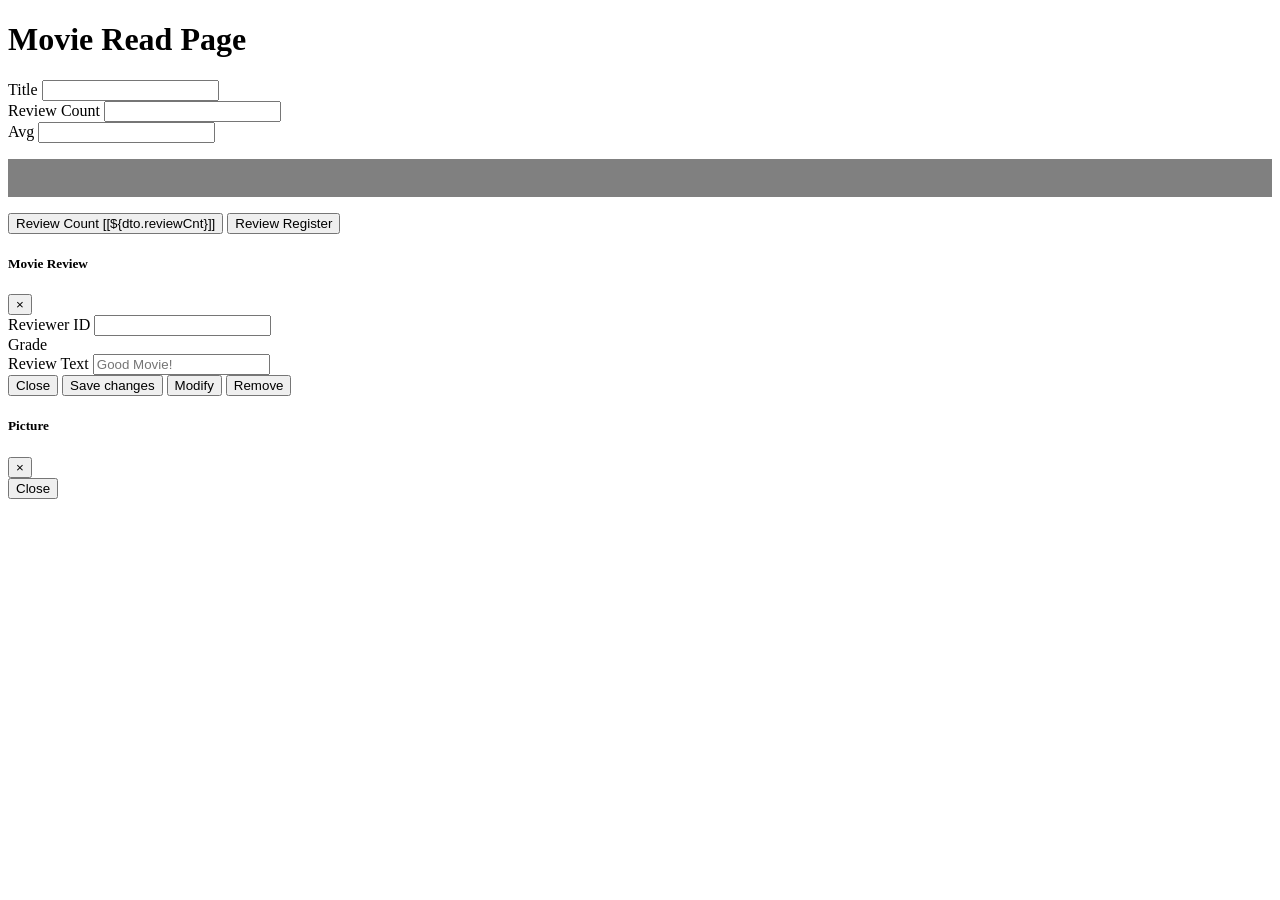
<file: MovieReview/src/main/resources/static/read.html>
<!DOCTYPE html>
<html lang="en" xmlns:th="http://www.thymeleaf.org">

<th:block th:replace="~{/layout/basic :: setContent(~{this::content} )}">

    <th:block th:fragment="content">

        <h1 class="mt-4">Movie Read Page</h1>


        <div class="form-group">
            <label >Title</label>
            <input type="text" class="form-control" name="title" th:value="${dto.title}" readonly>
        </div>

        <div class="form-group">
            <label >Review Count </label>
            <input type="text" class="form-control" name="title" th:value="${dto.reviewCnt}" readonly>
        </div>

        <div class="form-group">
            <label >Avg </label>
            <input type="text" class="form-control" name="title" th:value="${dto.avg}" readonly>
        </div>

        <style>
            .uploadResult {
                width: 100%;
                background-color: gray;
                margin-top: 10px;
            }

            .uploadResult ul {
                display: flex;
                flex-flow: row;
                justify-content: center;
                align-items: center;
                vertical-align: top;
                overflow: auto;
            }

            .uploadResult ul li {
                list-style: none;
                padding: 10px;
                margin-left: 2em;
            }

            .uploadResult ul li img {
                width: 100px;
            }
        </style>



        <div class="uploadResult">
            <ul >
                <li th:each="movieImage: ${dto.imageDTOList}" th:data-file="${movieImage.getThumbnailURL()}">
                    <img  th:if="${movieImage.path != null}" th:src="|/display?fileName=${movieImage.getThumbnailURL()}|">
                </li>
            </ul>
        </div>



        <button type="button" class="btn btn-primary">
            Review Count <span class="badge badge-light">[[${dto.reviewCnt}]]</span>
        </button>

        <button type="button" class="btn btn-info addReviewBtn">
            Review Register
        </button>

        <div class="list-group reviewList">

        </div>


        <div class="reviewModal modal" tabindex="-1" role="dialog">
            <div class="modal-dialog" role="document">
                <div class="modal-content">
                    <div class="modal-header">
                        <h5 class="modal-title">Movie Review</h5>

                        <button type="button" class="close" data-dismiss="modal" aria-label="Close">
                            <span aria-hidden="true">&times;</span>
                        </button>
                    </div>
                    <div class="modal-body">
                        <div class="form-group">
                            <label >Reviewer ID</label>
                            <input type="text" class="form-control" name="mid" >
                        </div>
                        <div class="form-group">
                            <label >Grade <span class="grade"></span></label>
                            <div class='starrr'></div>
                        </div>
                        <div class="form-group">
                            <label >Review Text</label>
                            <input type="text" class="form-control" name="text" placeholder="Good Movie!" >
                        </div>
                    </div>
                    <div class="modal-footer">
                        <button type="button" class="btn btn-secondary" data-dismiss="modal">Close</button>
                        <button type="button" class="btn btn-primary reviewSaveBtn">Save changes</button>
                        <button type="button" class="btn btn-warning modifyBtn">Modify </button>
                        <button type="button" class="btn btn-danger removeBtn">Remove </button>
                    </div>
                </div>
            </div>
        </div>

        <div class="imageModal modal " tabindex="-2" role="dialog">
            <div class="modal-dialog modal-lg" role="document">
                <div class="modal-content">
                    <div class="modal-header">
                        <h5 class="modal-title">Picture</h5>

                        <button type="button" class="close" data-dismiss="modal" aria-label="Close">
                            <span aria-hidden="true">&times;</span>
                        </button>
                    </div>
                    <div class="modal-body">

                    </div>
                    <div class="modal-footer">
                        <button type="button" class="btn btn-secondary" data-dismiss="modal">Close</button>
                    </div>
                </div>
            </div>
        </div>


        <script th:src="@{/starrr.js}"></script>
        <link th:href="@{/css/starrr.css}" rel="stylesheet">
        <link rel="stylesheet" href="http://cdnjs.cloudflare.com/ajax/libs/font-awesome/4.2.0/css/font-awesome.min.css">

        <script>
            $(document).ready(function(e) {

                var grade = 0;
                var mno = [[${dto.mno}]];

                $('.starrr').starrr({
                    rating: grade,
                    change: function(e, value){
                        if (value) {
                            console.log(value);
                            grade = value;
                        }
                    }
                });

                //$(".reviewModal").modal("show"); 미리 보기용

                var reviewModal = $(".reviewModal");
                var inputMid = $('input[name="mid"]');
                var inputText = $('input[name="text"]');


                $(".addReviewBtn").click(function () {
                    inputMid.val("");
                    inputText.val("");

                    $(".removeBtn ,  .modifyBtn").hide();
                    $(".reviewSaveBtn").show();

                    reviewModal.modal('show');
                });


                $('.reviewSaveBtn').click(function() {

                    var data = {mno:mno, grade:grade, text:inputText.val(), mid: inputMid.val() };

                    console.log(data);

                    $.ajax({
                        url:'/reviews/'+mno,
                        type:"POST",
                        data:JSON.stringify(data),
                        contentType:"application/json; charset=utf-8",
                        dataType:"text",
                        success: function(result){

                            console.log("result: " + result);

                            self.location.reload();

                        }
                    })
                    reviewModal.modal('hide');

                });


                //페이지가 열리면 바로 리뷰 데이터들을 가져와서 사용한다.
                function getMovieReviews() {

                    function formatTime(str){
                        var date = new Date(str);

                        return date.getFullYear() + '/' +
                            (date.getMonth() + 1) + '/' +
                            date.getDate() + ' ' +
                            date.getHours() + ':' +
                            date.getMinutes();
                    }

                    $.getJSON("/reviews/"+ mno +"/all", function(arr){
                        var str ="";

                        $.each(arr, function(idx, review){

                            console.log(review);

                            str += '    <div class="card-body" data-reviewnum='+review.reviewnum+' data-mid='+review.mid+'>';
                            str += '    <h5 class="card-title">'+review.text+' <span>'+ review.grade+'</span></h5>';
                            str += '    <h6 class="card-subtitle mb-2 text-muted">'+review.nickname+'</h6>';
                            str += '    <p class="card-text">'+ formatTime(review.regDate) +'</p>';
                            str += '    </div>';
                        });

                        $(".reviewList").html(str);
                    });
                }

                getMovieReviews();


                //modify reveiw

                var reviewnum;

                $(".reviewList").on("click", ".card-body", function() {

                    $(".reviewSaveBtn").hide();
                    $(".removeBtn , .modifyBtn").show();


                    var targetReview = $(this);

                    reviewnum = targetReview.data("reviewnum");
                    console.log("reviewnum: "+ reviewnum);
                    inputMid.val(targetReview.data("mid"));
                    inputText.val(targetReview.find('.card-title').clone().children().remove().end().text());

                    var grade = targetReview.find('.card-title span').html();
                    $(".starrr a:nth-child("+grade+")").trigger('click');

                    $('.reviewModal').modal('show');
                });


                $(".modifyBtn").on("click", function(){

                    var data = {reviewnum: reviewnum, mno:mno, grade:grade, text:inputText.val(), mid: inputMid.val() };

                    console.log(data);

                    $.ajax({
                        url:'/reviews/'+mno +"/"+ reviewnum ,
                        type:"PUT",
                        data:JSON.stringify(data),
                        contentType:"application/json; charset=utf-8",
                        dataType:"text",
                        success: function(result){

                            console.log("result: " + result);

                            self.location.reload();

                        }
                    })
                    reviewModal.modal('hide');
                });

                $(".removeBtn").on("click", function(){

                    var data = {reviewnum: reviewnum};

                    console.log(data);

                    $.ajax({
                        url:'/reviews/'+mno +"/"+ reviewnum ,
                        type:"DELETE",
                        contentType:"application/json; charset=utf-8",
                        dataType:"text",
                        success: function(result){

                            console.log("result: " + result);

                            self.location.reload();

                        }
                    })
                    reviewModal.modal('hide');
                });

                $(".uploadResult li").click(function() {

                    var file = $(this).data('file');

                    console.log(file);

                    $('.imageModal .modal-body').html("<img style='width:100%' src='/display?fileName="+file+"&size=1' >")

                    $(".imageModal").modal("show");

                });



            });
        </script>

    </th:block>

</th:block>
</file>
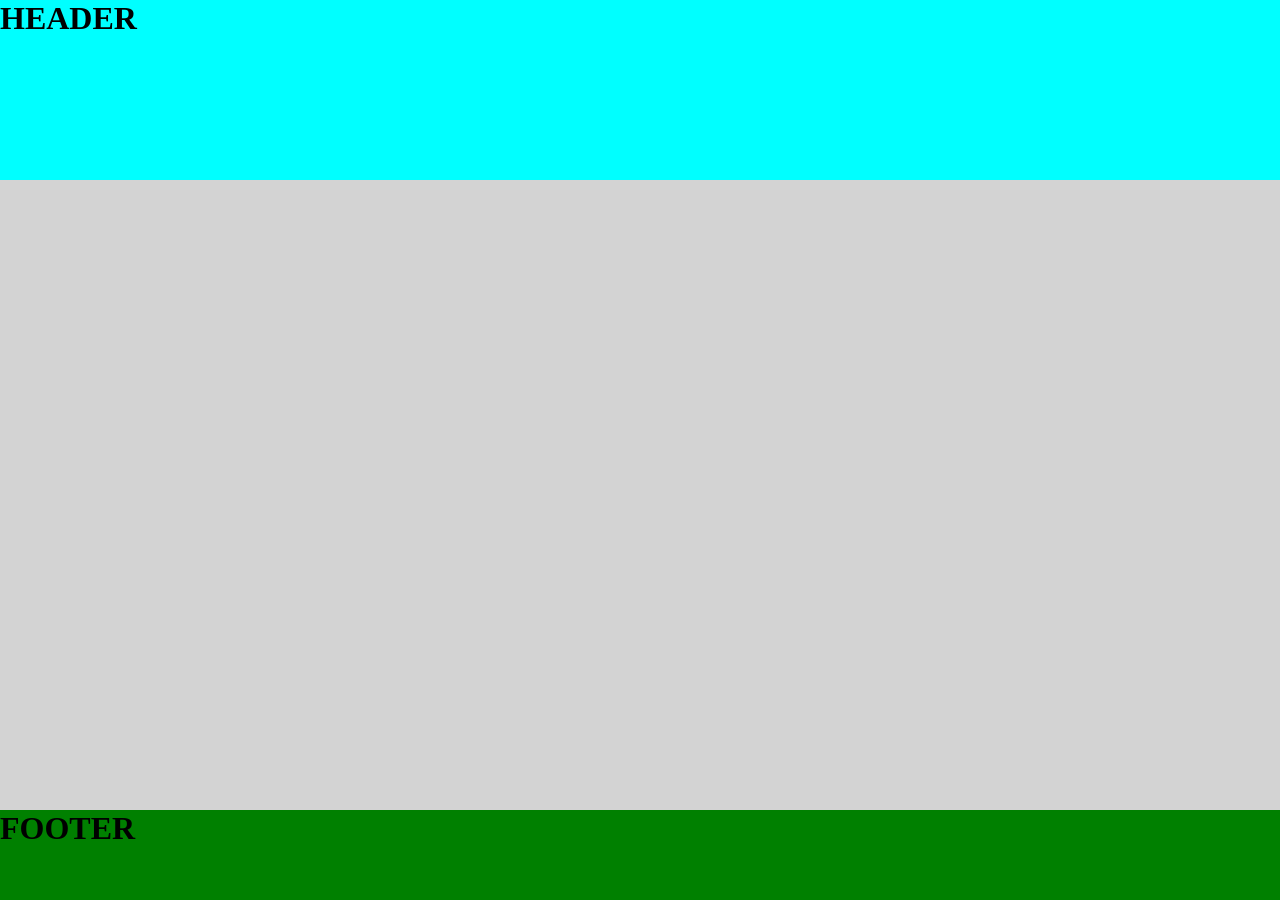
<file: MovieReview/src/main/resources/templates/layout/layout1.html>
<!DOCTYPE html>
<html lang="en" xmlns:th="http://www.thymeleaf.org">


<th:block th:fragment="setContent(content)">

    <head>
        <meta charset="UTF-8">
        <title>Title</title>
    </head>

<body>

<style>
    * {
        margin: 0;
        padding: 0;
    }
    .header {
        width:100vw;
        height: 20vh;
        background-color: aqua;
    }
    .content {
        width: 100vw;
        height: 70vh;
        background-color: lightgray;
    }
    .footer {
        width: 100vw;
        height: 10vh;
        background-color: green;
    }
</style>


<div class="header">
    <h1>HEADER</h1>
</div>
<div class="content" >

    <th:block th:replace = "${content}">
    </th:block>

</div>

<div class="footer">
    <h1>FOOTER</h1>
</div>

</body>
</th:block>
</html>
</file>
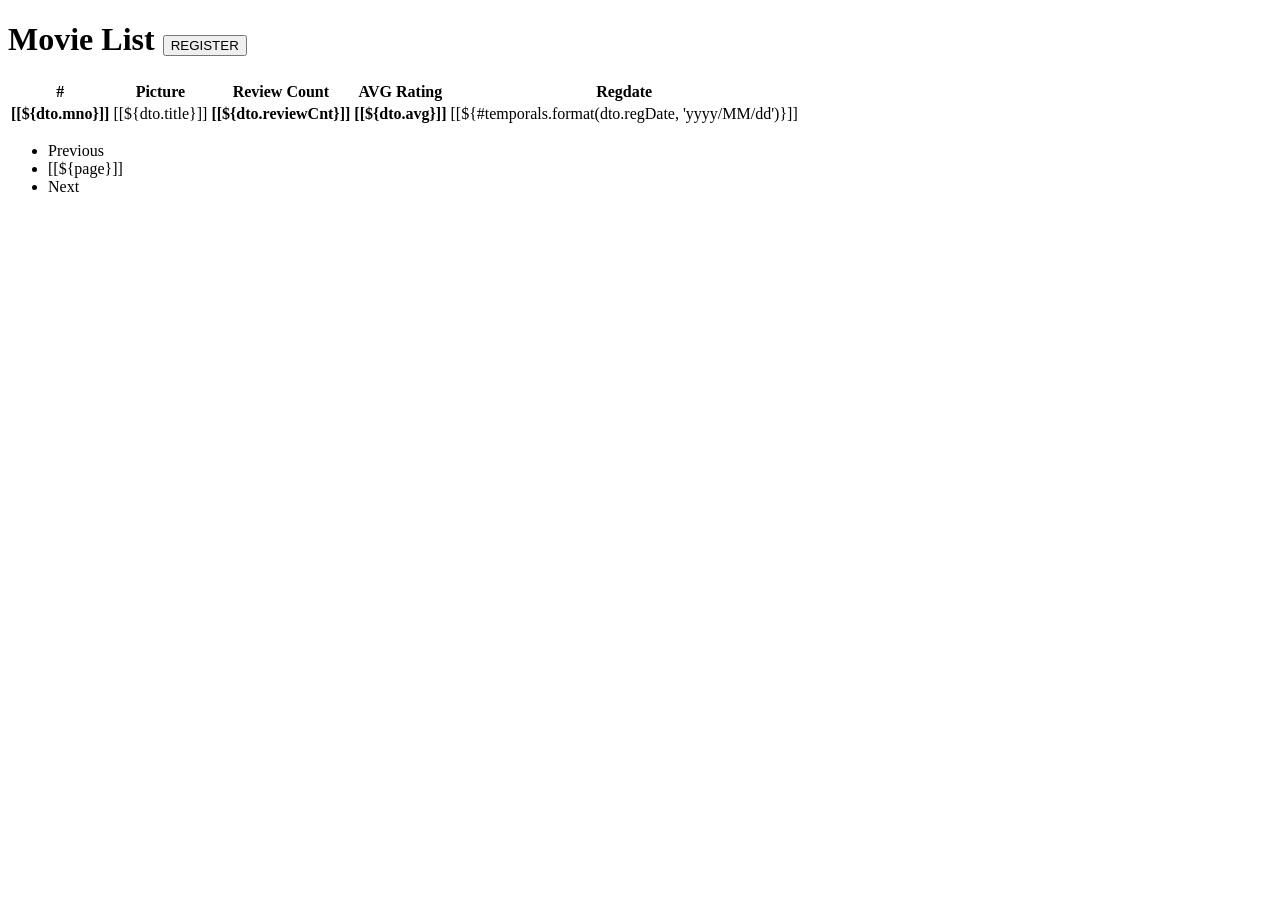
<file: MovieReview/src/main/resources/templates/movie/list.html>
<!DOCTYPE html>
<html lang="en" xmlns:th="http://www.thymeleaf.org">

<th:block th:replace="~{/layout/basic :: setContent(~{this::content} )}">

    <th:block th:fragment="content">

        <h1 class="mt-4">Movie List
            <span>
                <a th:href="@{/movie/register}">
                    <button type="button" class="btn btn-outline-primary">REGISTER
                    </button>
                </a>
            </span>
        </h1>

        <form action="/movie/list" method="get" id="searchForm">
            <input type="hidden" name="page" value="1">
        </form>

        <table class="table table-striped">
            <thead>
            <tr>
                <th scope="col">#</th>
                <th scope="col">Picture</th>
                <th scope="col">Review Count</th>
                <th scope="col">AVG Rating</th>
                <th scope="col">Regdate</th>
            </tr>
            </thead>
            <tbody>

            <tr th:each="dto : ${result.dtoList}" >
                <th scope="row">
                    <a th:href="@{/movie/read(mno = ${dto.mno}, page= ${result.page})}">
                        [[${dto.mno}]]
                    </a>
                </th>
                <td><img th:if="${dto.imageDTOList.size() > 0 && dto.imageDTOList[0].path != null }"
                         th:src="|/display?fileName=${dto.imageDTOList[0].getThumbnailURL()}|" >[[${dto.title}]]</td>
                <td><b>[[${dto.reviewCnt}]]</b></td>
                <td><b>[[${dto.avg}]]</b></td>
                <td>[[${#temporals.format(dto.regDate, 'yyyy/MM/dd')}]]</td>
            </tr>

            </tbody>
        </table>

        <ul class="pagination h-100 justify-content-center align-items-center">

            <li class="page-item " th:if="${result.prev}">
                <a class="page-link" th:href="@{/movie/list(page= ${result.start -1})}" tabindex="-1">Previous</a>
            </li>

            <li th:class=" 'page-item ' + ${result.page == page?'active':''} " th:each="page: ${result.pageList}">
                <a class="page-link" th:href="@{/movie/list(page = ${page})}">
                    [[${page}]]
                </a>
            </li>

            <li class="page-item" th:if="${result.next}">
                <a class="page-link" th:href="@{/movie/list(page= ${result.end + 1} )}">Next</a>
            </li>
        </ul>


        <script th:inline="javascript">

        </script>
    </th:block>

</th:block>
</file>
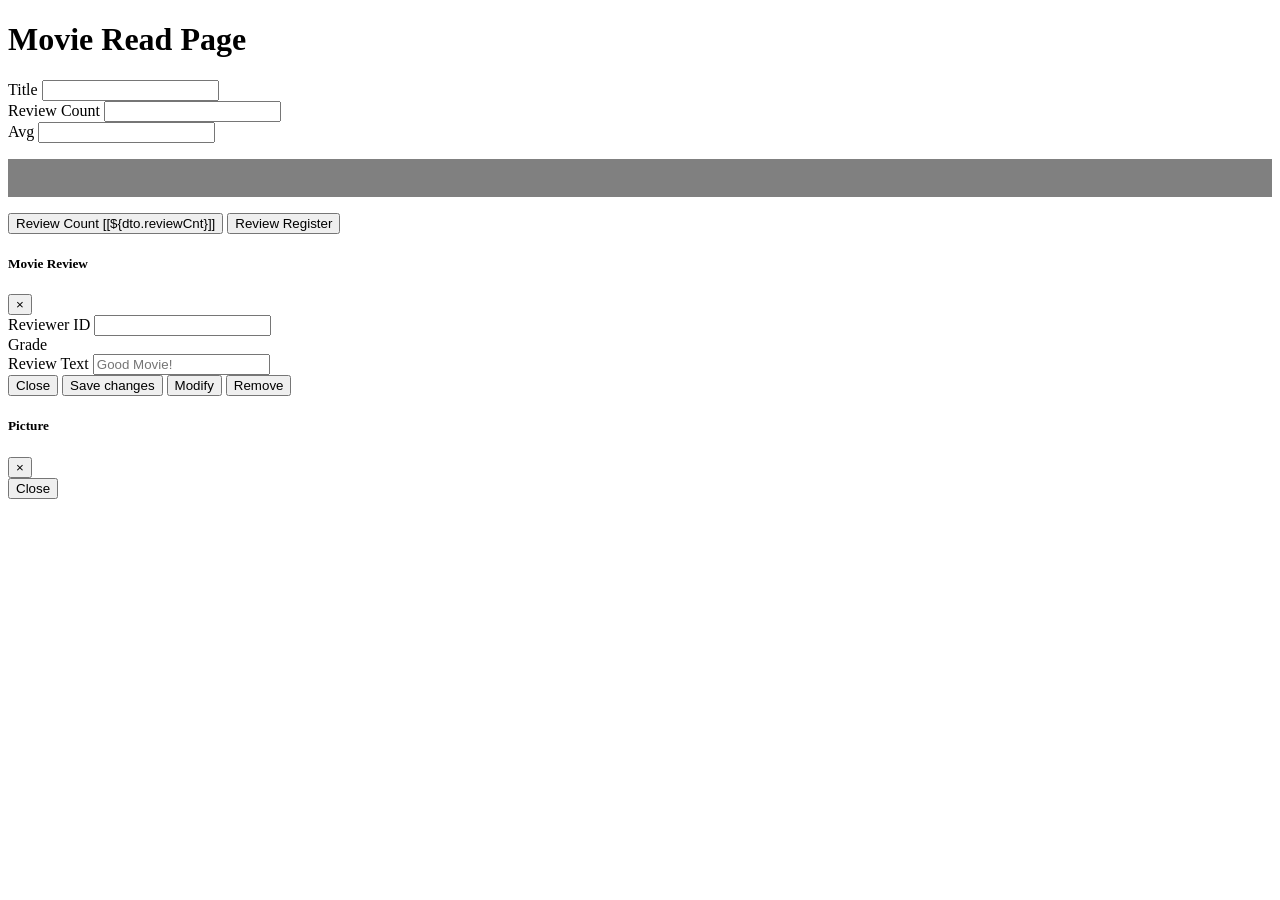
<file: MovieReview/src/main/resources/templates/movie/read.html>
<!DOCTYPE html>
<html lang="en" xmlns:th="http://www.thymeleaf.org">

<th:block th:replace="~{/layout/basic :: setContent(~{this::content} )}">

    <th:block th:fragment="content">

        <h1 class="mt-4">Movie Read Page</h1>

        </form>

        <div class="form-group">
            <label >Title</label>
            <input type="text" class="form-control" name="title" th:value="${dto.title}" readonly>
        </div>

        <div class="form-group">
            <label >Review Count </label>
            <input type="text" class="form-control" name="title" th:value="${dto.reviewCnt}" readonly>
        </div>

        <div class="form-group">
            <label >Avg </label>
            <input type="text" class="form-control" name="title" th:value="${dto.avg}" readonly>
        </div>

        <style>
            .uploadResult {
                width: 100%;
                background-color: gray;
                margin-top: 10px;
            }

            .uploadResult ul {
                display: flex;
                flex-flow: row;
                justify-content: center;
                align-items: center;
                vertical-align: top;
                overflow: auto;
            }

            .uploadResult ul li {
                list-style: none;
                padding: 10px;
                margin-left: 2em;
            }

            .uploadResult ul li img {
                width: 100px;
            }
        </style>



        <div class="uploadResult">
            <ul >
                <li th:each="movieImage: ${dto.imageDTOList}" th:data-file="${movieImage.getThumbnailURL()}">
                    <img  th:if="${movieImage.path != null}" th:src="|/display?fileName=${movieImage.getThumbnailURL()}|">
                </li>
            </ul>
        </div>



        <button type="button" class="btn btn-primary">
            Review Count <span class="badge badge-light">[[${dto.reviewCnt}]]</span>
        </button>

        <button type="button" class="btn btn-info addReviewBtn">
            Review Register
        </button>

        <div class="list-group reviewList">

        </div>


        <div class="reviewModal modal" tabindex="-1" role="dialog">
            <div class="modal-dialog" role="document">
                <div class="modal-content">
                    <div class="modal-header">
                        <h5 class="modal-title">Movie Review</h5>

                        <button type="button" class="close" data-dismiss="modal" aria-label="Close">
                            <span aria-hidden="true">&times;</span>
                        </button>
                    </div>
                    <div class="modal-body">
                        <div class="form-group">
                            <label >Reviewer ID</label>
                            <input type="text" class="form-control" name="mid" >
                        </div>
                        <div class="form-group">
                            <label >Grade <span class="grade"></span></label>
                            <div class='starrr'></div>
                        </div>
                        <div class="form-group">
                            <label >Review Text</label>
                            <input type="text" class="form-control" name="text" placeholder="Good Movie!" >
                        </div>
                    </div>
                    <div class="modal-footer">
                        <button type="button" class="btn btn-secondary" data-dismiss="modal">Close</button>
                        <button type="button" class="btn btn-primary reviewSaveBtn">Save changes</button>
                        <button type="button" class="btn btn-warning modifyBtn">Modify </button>
                        <button type="button" class="btn btn-danger removeBtn">Remove </button>
                    </div>
                </div>
            </div>
        </div>

        <div class="imageModal modal " tabindex="-2" role="dialog">
            <div class="modal-dialog modal-lg" role="document">
                <div class="modal-content">
                    <div class="modal-header">
                        <h5 class="modal-title">Picture</h5>

                        <button type="button" class="close" data-dismiss="modal" aria-label="Close">
                            <span aria-hidden="true">&times;</span>
                        </button>
                    </div>
                    <div class="modal-body">

                    </div>
                    <div class="modal-footer">
                        <button type="button" class="btn btn-secondary" data-dismiss="modal">Close</button>
                    </div>
                </div>
            </div>
        </div>


        <script th:src="@{/starrr.js}"></script>
        <link th:href="@{/css/starrr.css}" rel="stylesheet">
        <link rel="stylesheet" href="http://cdnjs.cloudflare.com/ajax/libs/font-awesome/4.2.0/css/font-awesome.min.css">

        <script>
            $(document).ready(function(e) {

                var grade = 0;
                var mno = [[${dto.mno}]];

                $('.starrr').starrr({
                    rating: grade,
                    change: function(e, value){
                        if (value) {
                            console.log(value);
                            grade = value;
                        }
                    }
                });

                //$(".reviewModal").modal("show"); 미리 보기용

                var reviewModal = $(".reviewModal");
                var inputMid = $('input[name="mid"]');
                var inputText = $('input[name="text"]');


                $(".addReviewBtn").click(function () {
                    inputMid.val("");
                    inputText.val("");

                    $(".removeBtn ,  .modifyBtn").hide();
                    $(".reviewSaveBtn").show();

                    reviewModal.modal('show');
                });


                $('.reviewSaveBtn').click(function() {

                    var data = {mno:mno, grade:grade, text:inputText.val(), mid: inputMid.val() };

                    console.log(data);

                    $.ajax({
                        url:'/reviews/'+mno,
                        type:"POST",
                        data:JSON.stringify(data),
                        contentType:"application/json; charset=utf-8",
                        dataType:"text",
                        success: function(result){

                            console.log("result: " + result);

                            self.location.reload();

                        }
                    })
                    reviewModal.modal('hide');

                });


                //페이지가 열리면 바로 리뷰 데이터들을 가져와서 사용한다.
                function getMovieReviews() {

                    function formatTime(str){
                        var date = new Date(str);

                        return date.getFullYear() + '/' +
                            (date.getMonth() + 1) + '/' +
                            date.getDate() + ' ' +
                            date.getHours() + ':' +
                            date.getMinutes();
                    }

                    $.getJSON("/reviews/"+ mno +"/all", function(arr){
                        var str ="";

                        $.each(arr, function(idx, review){

                            console.log(review);

                            str += '    <div class="card-body" data-reviewnum='+review.reviewnum+' data-mid='+review.mid+'>';
                            str += '    <h5 class="card-title">'+review.text+' <span>'+ review.grade+'</span></h5>';
                            str += '    <h6 class="card-subtitle mb-2 text-muted">'+review.nickname+'</h6>';
                            str += '    <p class="card-text">'+ formatTime(review.regDate) +'</p>';
                            str += '    </div>';
                        });

                        $(".reviewList").html(str);
                    });
                }

                getMovieReviews();


                //modify reveiw

                var reviewnum;

                $(".reviewList").on("click", ".card-body", function() {

                    $(".reviewSaveBtn").hide();
                    $(".removeBtn , .modifyBtn").show();


                    var targetReview = $(this);

                    reviewnum = targetReview.data("reviewnum");
                    console.log("reviewnum: "+ reviewnum);
                    inputMid.val(targetReview.data("mid"));
                    inputText.val(targetReview.find('.card-title').clone().children().remove().end().text());

                    var grade = targetReview.find('.card-title span').html();
                    $(".starrr a:nth-child("+grade+")").trigger('click');

                    $('.reviewModal').modal('show');
                });


                $(".modifyBtn").on("click", function(){

                    var data = {reviewnum: reviewnum, mno:mno, grade:grade, text:inputText.val(), mid: inputMid.val() };

                    console.log(data);

                    $.ajax({
                        url:'/reviews/'+mno +"/"+ reviewnum ,
                        type:"PUT",
                        data:JSON.stringify(data),
                        contentType:"application/json; charset=utf-8",
                        dataType:"text",
                        success: function(result){

                            console.log("result: " + result);

                            self.location.reload();

                        }
                    })
                    reviewModal.modal('hide');
                });

                $(".removeBtn").on("click", function(){

                    var data = {reviewnum: reviewnum};

                    console.log(data);

                    $.ajax({
                        url:'/reviews/'+mno +"/"+ reviewnum ,
                        type:"DELETE",
                        contentType:"application/json; charset=utf-8",
                        dataType:"text",
                        success: function(result){

                            console.log("result: " + result);

                            self.location.reload();

                        }
                    })
                    reviewModal.modal('hide');
                });

                $(".uploadResult li").click(function() {

                    var file = $(this).data('file');

                    console.log(file);

                    $('.imageModal .modal-body').html("<img style='width:100%' src='/display?fileName="+file+"&size=1' >")

                    $(".imageModal").modal("show");

                });



            });
        </script>

    </th:block>

</th:block>
</file>
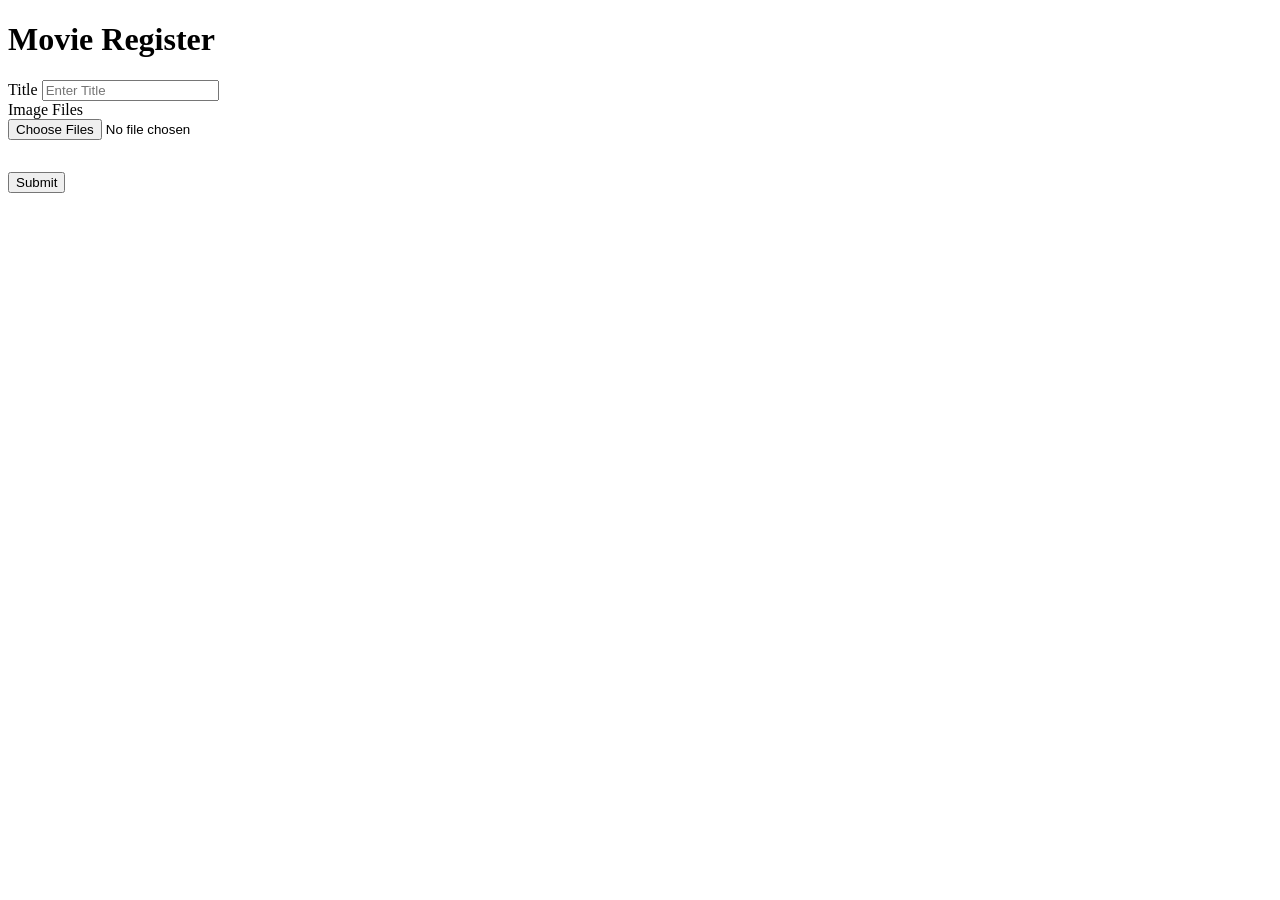
<file: MovieReview/src/main/resources/templates/movie/register.html>
<!DOCTYPE html>
<html lang="en" xmlns:th="http://www.thymeleaf.org">

<th:block th:replace="~{/layout/basic :: setContent(~{this::content} )}">

    <th:block th:fragment="content">

        <h1 class="mt-4">Movie Register</h1>

        <form th:action="@{/movie/register}" th:method="post"  >
            <div class="form-group">
                <label >Title</label>
                <input type="text" class="form-control" name="title" placeholder="Enter Title">
            </div>

            <div class="form-group fileForm">
                <label >Image Files</label>
                <div class="custom-file">
                    <input type="file"  class="custom-file-input files" id="fileInput" multiple>
                    <label class="custom-file-label" data-browse="Browse"></label>
                </div>
            </div>

            <div class="box">

            </div>

            <style>
                .uploadResult {
                    width: 100%;
                    background-color: gray;
                    margin-top: 10px;
                }

                .uploadResult ul {
                    display: flex;
                    flex-flow: row;
                    justify-content: center;
                    align-items: center;
                    vertical-align: top;
                    overflow: auto;
                }

                .uploadResult ul li {
                    list-style: none;
                    padding: 10px;
                    margin-left: 2em;
                }

                .uploadResult ul li img {
                    width: 100px;
                }
            </style>

            <div class="uploadResult">
                <ul>

                </ul>
            </div>
            <button type="submit" class="btn btn-primary">Submit</button>
        </form>

            <script>
    $(document).ready(function(e) {

        var regex = new RegExp("(.*?)\.(exe|sh|zip|alz|tiff)$");
        var maxSize = 10485760; //10MB

        function checkExtension(fileName, fileSize){

            if(fileSize >= maxSize){
                alert("파일 사이즈 초과");
                return false;
            }

            if(regex.test(fileName)){
                alert("해당 종류의 파일은 업로드할 수 없습니다.");
                return false;
            }
            return true;
        }

        $(".custom-file-input").on("change", function() {

            var fileName = $(this).val().split("\\").pop();
            $(this).siblings(".custom-file-label").addClass("selected").html(fileName);

            var formData = new FormData();

            var inputFile = $(this);

            var files = inputFile[0].files;

            var appended = false;

            for (var i = 0; i < files.length; i++) {

                if(!checkExtension(files[i].name, files[i].size) ){
                    return false;
                }

                console.log(files[i]);
                formData.append("uploadFiles", files[i]);
                appended = true;
            }

            //upload를 하지 않는다.
            if (!appended) {return;}

            for (var value of formData.values()) {
                console.log(value);
            }

            //실제 업로드 부분
            //upload ajax
            $.ajax({
                url: '/uploadAjax',
                processData: false,
                contentType: false,
                data: formData,
                type: 'POST',
                dataType:'json',
                success: function(result){
                    console.log(result);
                    showResult(result);
                },
                error: function(jqXHR, textStatus, errorThrown){
                    console.log(textStatus);
                }
            }); //$.ajax
        }); //end change event


        function showResult(uploadResultArr){

            var uploadUL = $(".uploadResult ul");

            var str ="";

            $(uploadResultArr).each(function(i, obj) {

                str += "<li data-name='" + obj.fileName + "' data-path='"+obj.folderPath+"' data-uuid='"+obj.uuid+"'>";
                str + " <div>";
                str += "<button type='button' data-file=\'" + obj.imageURL + "\' "
                str += "class='btn-warning btn-sm'>X</button><br>";
                str += "<img src='/display?fileName=" + obj.thumbnailURL + "'>";
                str += "</div>";
                str + "</li>";
            });

            uploadUL.append(str);
        }

        $(".uploadResult ").on("click", "li button", function(e){

            console.log("delete file");

            var targetFile = $(this).data("file");

            var targetLi = $(this).closest("li");

            $.ajax({
                url: '/removeFile',
                data: {fileName: targetFile},
                dataType:'text',
                type: 'POST',
                success: function(result){
                    alert(result);

                    targetLi.remove();
                }
            }); //$.ajax
        });


        //prevent submit
        $(".btn-primary").on("click", function(e) {
            e.preventDefault();

            var str = "";

            $(".uploadResult li").each(function(i,obj){
                var target = $(obj);

                str += "<input type='hidden' name='imageDTOList["+i+"].imgName' value='"+target.data('name') +"'>";

                str += "<input type='hidden' name='imageDTOList["+i+"].path' value='"+target.data('path')+"'>";

                str += "<input type='hidden' name='imageDTOList["+i+"].uuid' value='"+target.data('uuid')+"'>";

            });

            //태그들이 추가된 것을 확인한 후에 comment를 제거
            $(".box").html(str);

            $("form").submit();

        });



    }); //document ready
</script>

    </th:block>

</th:block>
</file>
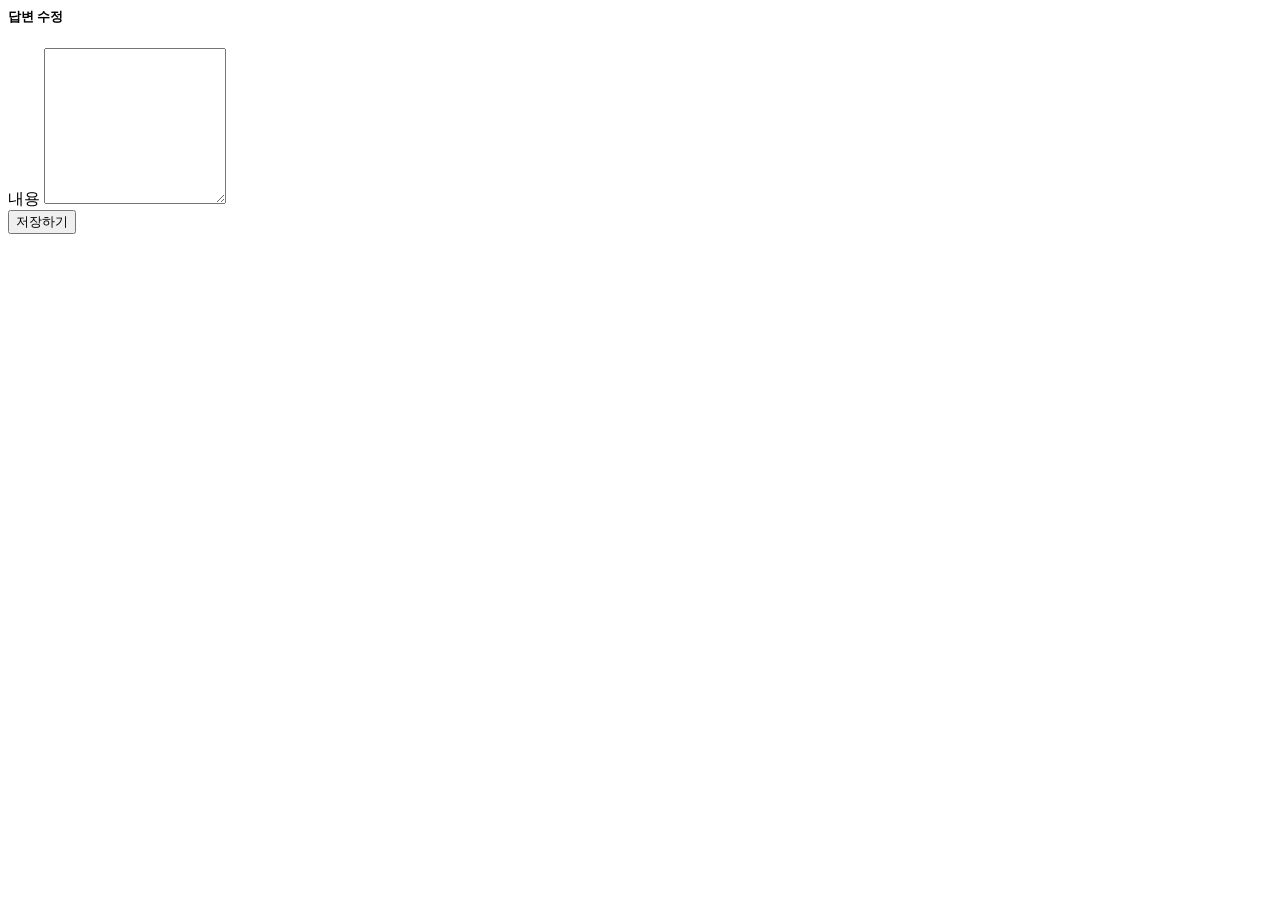
<file: sbb-main/sbb/src/main/resources/templates/answer_form.html>
<html layout:decorate="~{layout}">
<div layout:fragment="content" class="container">
    <h5 class="my-3 border-bottom pb-2">답변 수정</h5>
    <form th:object="${answerForm}" method="post">
        <input type="hidden" th:name="${_csrf.parameterName}" th:value="${_csrf.token}" />
        <nav th:replace="form_errors :: formErrorsFragment"></nav>
        <div class="mb-3">
            <label for="content" class="form-label">내용</label>
            <textarea th:field="*{content}" class="form-control" rows="10"></textarea>
        </div>
        <input type="submit" value="저장하기" class="btn btn-primary my-2">
    </form>
</div>
</html>
</file>
<file: MovieReview/src/main/resources/static/css/style.css>
html, body{
    margin: 0;
    padding: 0;
}

h1, p{
    margin: 0;
}

a{
    color: inherit;
    text-decoration: none;
}

#main{
    background: linear-gradient(rgba(0, 0, 0, 0.6), rgba(0, 0, 0, 0.6)), url("../image/adult-1853172_1920.jpg") no-repeat;
    background-position: center center;
    background-image: url("../image/adult-1853172_1920.jpg");
    background-repeat: no-repeat;
    background-size: cover;
    width: 100vw;
    height: 100vh;
    font-family: 'Questrial', sans-serif;


}

#contents{
    position: absolute;
    top: 50%;
    transform: translateY(-50%);
    width: 100%;
    color: white;
    text-align: center;
}

#contents h1{
    font-family: 'Dancing Script', cursive;
    font-size: 70px;
    margin-bottom: 16px;
}

#contents p{
    font-size: 23px;
    margin-bottom: 16px;
}

#contents a{
    display: inline-block;
    border: 2px solid white;
    padding: 10px 20px;
    border-radius: 20px;
    font-size: 17px;
    font-weight: bold;
    transition: all 0.5s;
}

#contents a:hover{
    background-color: olivedrab;
}

@media(max-width: 769px){
    #contents h1{
        font-size: 50px;
    }

    #contents p{
        font-size: 20px;
    }

    #contents a{
        font-size: 14px;
    }
}
</file>
<file: MovieReview/src/main/resources/static/css/simple-sidebar.css>
/*!
 * Start Bootstrap - Simple Sidebar (https://startbootstrap.com/templates/simple-sidebar)
 * Copyright 2013-2020 Start Bootstrap
 * Licensed under MIT (https://github.com/StartBootstrap/startbootstrap-simple-sidebar/blob/master/LICENSE)
 */

 #wrapper {
    overflow-x: hidden;
 }

#sidebar-wrapper {
  min-height: 100vh;
  margin-left: -15rem;
  -webkit-transition: margin .25s ease-out;
  -moz-transition: margin .25s ease-out;
  -o-transition: margin .25s ease-out;
  transition: margin .25s ease-out;
}

#sidebar-wrapper .sidebar-heading {
  padding: 0.875rem 1.25rem;
  font-size: 1.2rem;
}

#sidebar-wrapper .list-group {
  width: 15rem;
}

#page-content-wrapper {
  min-width: 100vw;
}

#wrapper.toggled #sidebar-wrapper {
  margin-left: 0;
}

@media (min-width: 768px) {
  #sidebar-wrapper {
    margin-left: 0;
  }

  #page-content-wrapper {
    min-width: 0;
    width: 100%;
  }

  #wrapper.toggled #sidebar-wrapper {
    margin-left: -15rem;
  }
}
</file>
